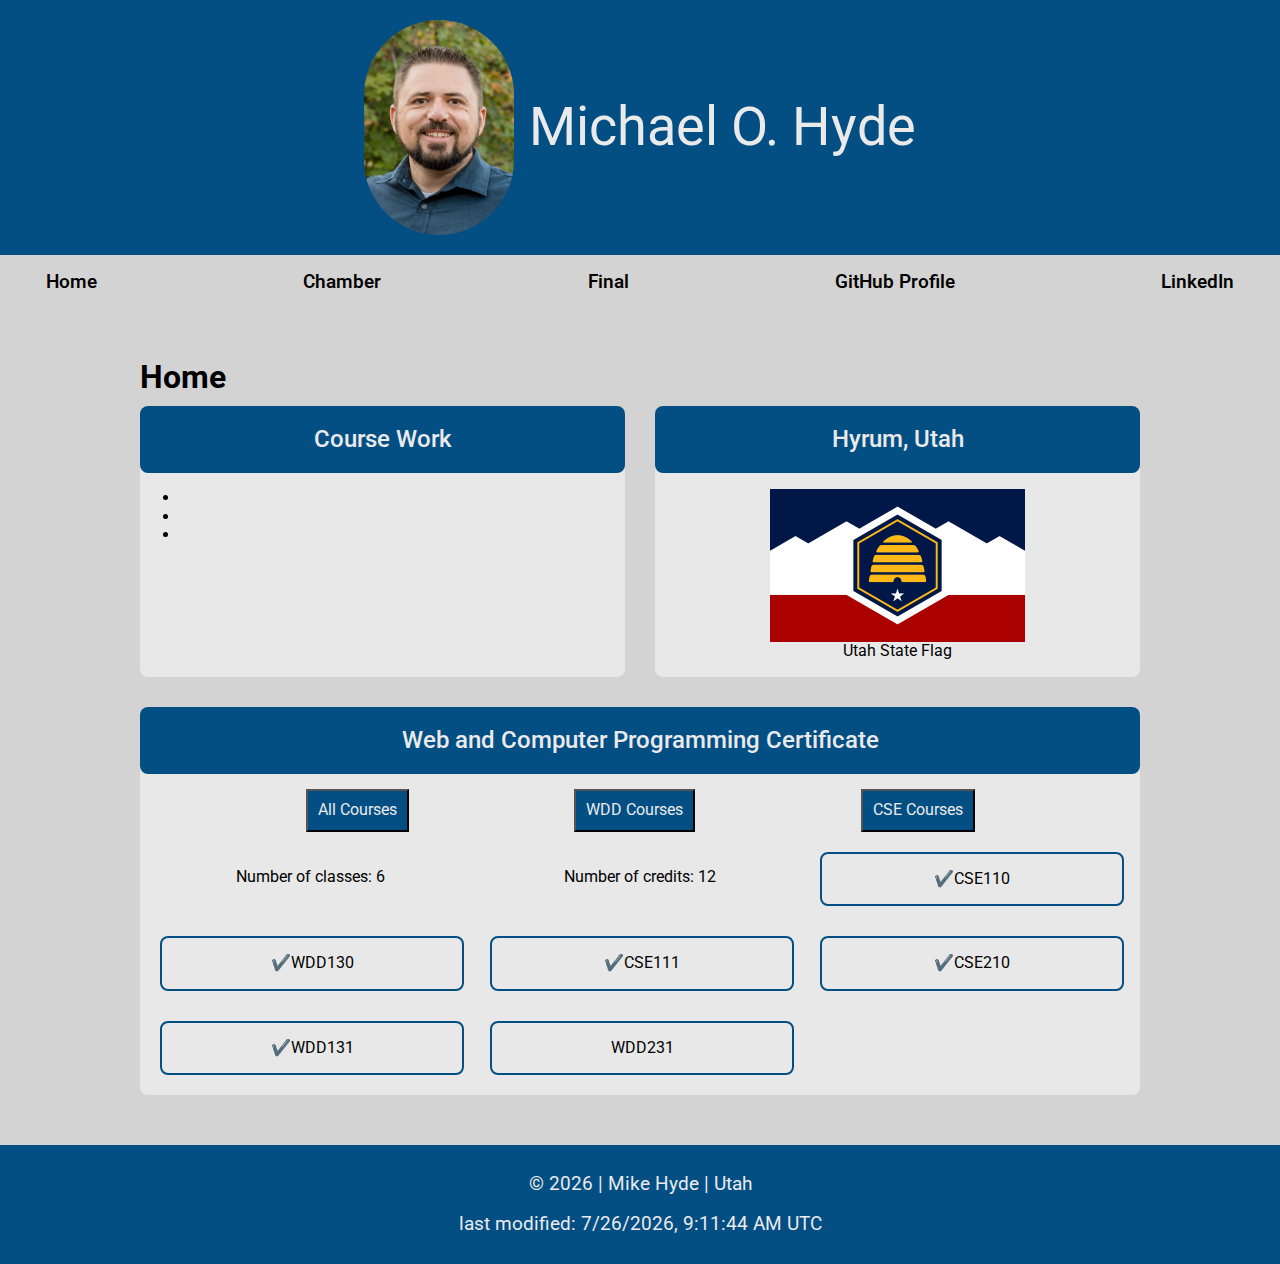
<file: index.html>
<!DOCTYPE html>
<html lang="en">

<head>
    <meta charset="UTF-8">
    <meta name="viewport" content="width=device-width, initial-scale=1.0">
    <title>Mike Hyde | WDD 231</title>
    <meta name="description" content="WDD 231 Home Page">
    <meta name="author" content="Mike Hyde">
    <link rel="stylesheet" href="styles/normalize.css">
    <link rel="stylesheet" href="styles/index.css">
    <script src="scripts/index.js" defer></script>
    <link rel="preconnect" href="https://fonts.googleapis.com">
    <link rel="preconnect" href="https://fonts.gstatic.com" crossorigin>
    <link href="https://fonts.googleapis.com/css2?family=Roboto:wght@100;500&display=swap" rel="stylesheet">
    <link rel="icon" href="favicon.ico">
    <meta property="og:title" content="Mike Hyde Home Page">
    <meta property="og:description" content="The home page for WDD231 course work completed by Mike Hyde.">
    <meta property="og:image" content="https://hydapig.github.io/wdd231/images/mike-profile-pic.jpg">
    <meta property="og:url" content="https://hydapig.github.io/wdd231/">
</head>

<body>
    <header>
        <img src="images/mike-profile-pic.jpg" alt="profile picture">
        <span>Michael O. Hyde</span>
    </header>
    <a id="menu"></a>
    <nav>
        <ul class="navigation">
            <li><a href="#">Home</a></li>
            <li><a href="#">Chamber</a></li>
            <li><a href="#">Final</a></li>
            <li><a href="https://github.com/Hydapig">GitHub Profile</a></li>
            <li><a href="http://www.linkedin.com/in/mike-hyde-355672112">LinkedIn</a></li>
        </ul>
    </nav>
    <main>
        <h1>Home</h1>
        <div class="grid-layout">
            <section class="course">
                <h2>Course Work</h2>
                <ul>
                    <li></li>
                    <li></li>
                    <li></li>
                </ul>
            </section>
            <section class="location">
                <h2>Hyrum, Utah</h2>
                <figure>
                    <img src="images/flag_of_utah.svg.png" alt="state flag" loading="lazy">
                    <figcaption> Utah State Flag</figcaption>
                </figure>
            </section>
            <section class="certs">
                <h2>Web and Computer Programming Certificate</h2>
                <div class="filters">
                    <button id="show-all">All Courses</button>
                    <button id="show-wdd">WDD Courses</button>
                    <button id="show-cse">CSE Courses</button>
                </div>
                <div id="messages" class="messages"></div>
                <div id="course-container" class="course-list"></div>
            </section>
        </div>
    </main>
    <footer>
        <p>&copy; <span id="year"></span> | Mike Hyde | Utah</p>
        <p>last modified: <span id="lastModified"></span></p>
    </footer>
</body>

</html>
</file>
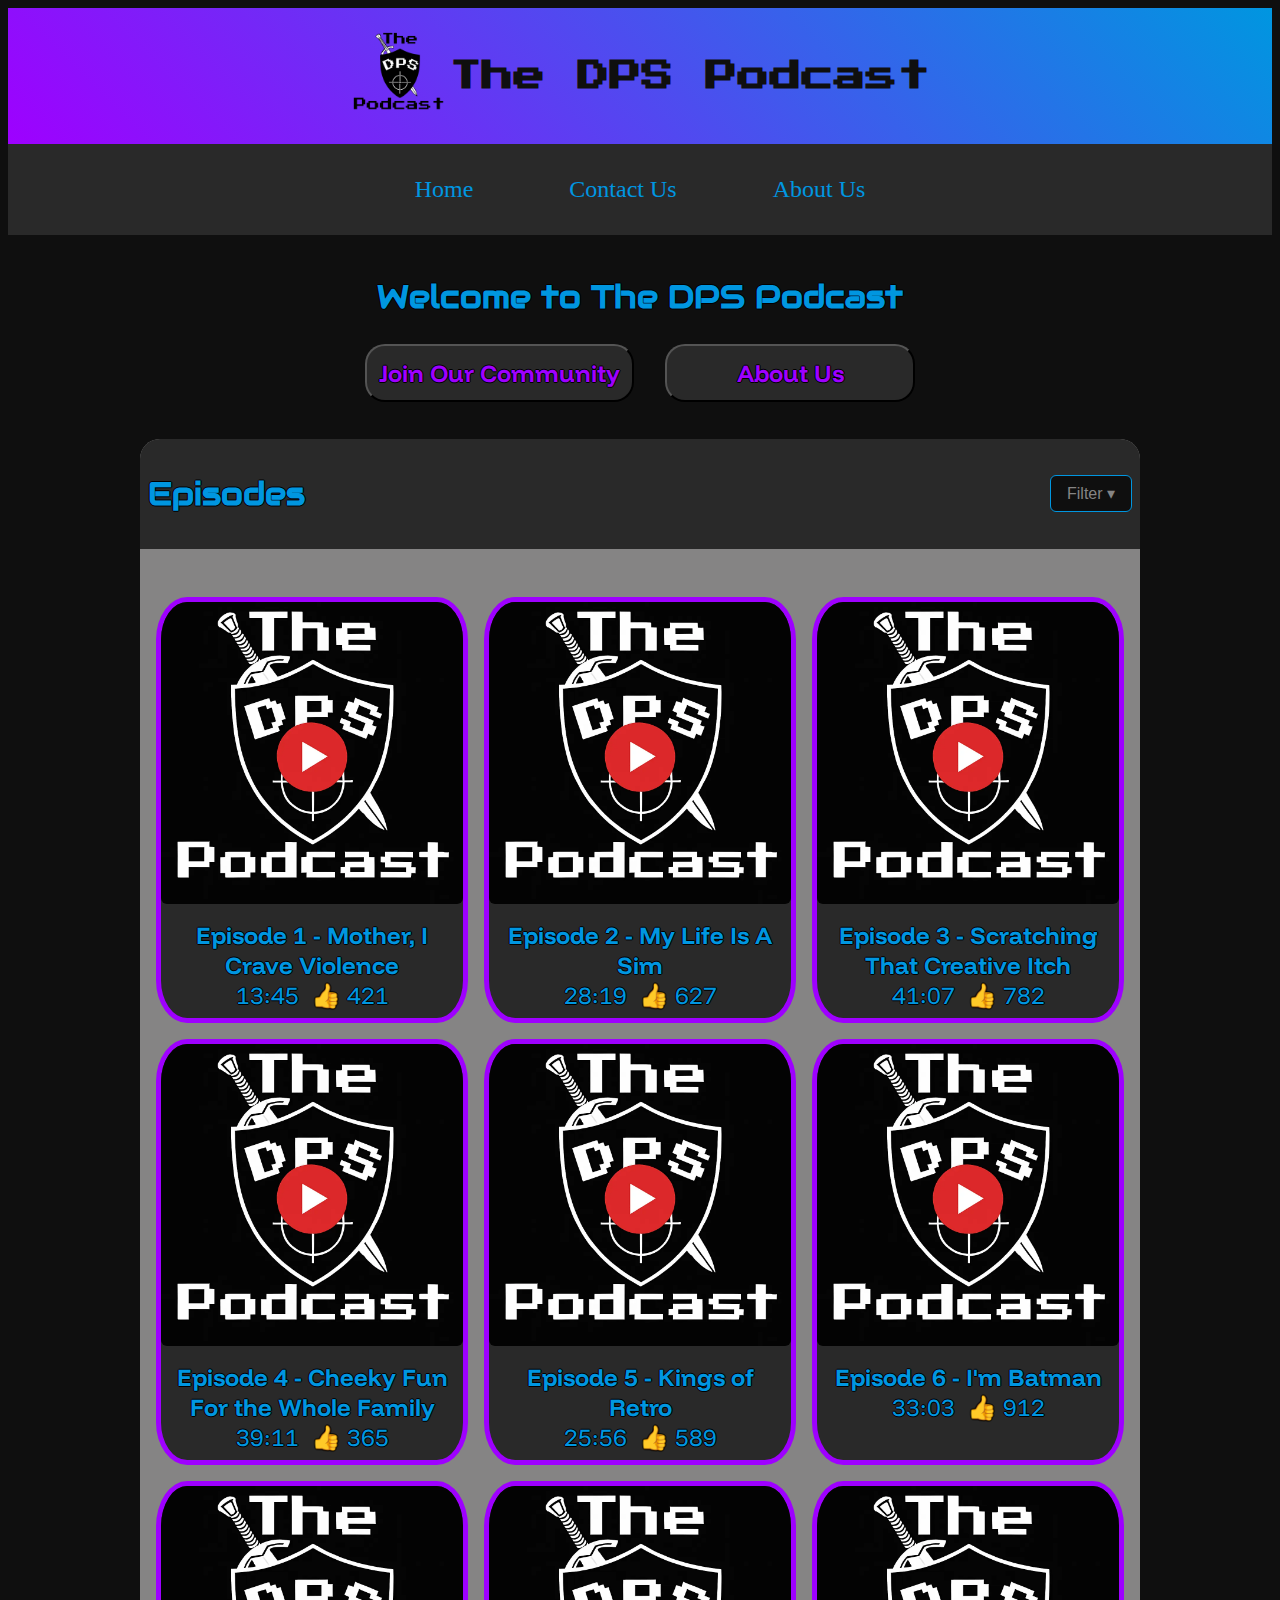
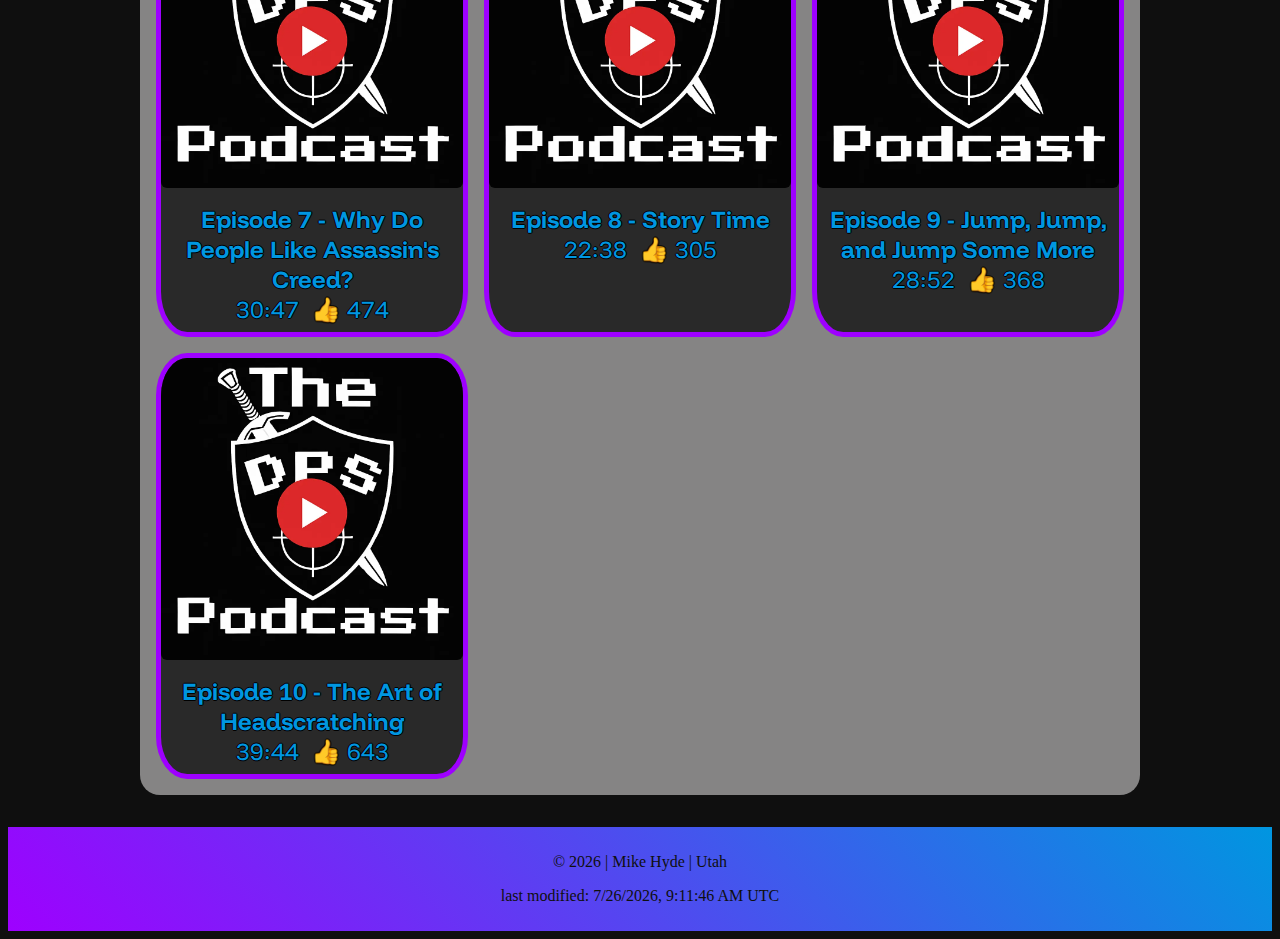
<file: final/index.html>
<!DOCTYPE html>
<html lang="en">
<head>
    <meta charset="UTF-8">
    <meta name="viewport" content="width=device-width, initial-scale=1.0">
    <title>The DPS Podcast Site Plan</title>
    <meta name="description" content="The DPS Podcast website">
    <meta name="author" content="Mike Hyde">
    <link rel="stylesheet" href="styles/index.css">
    <script src="scripts/index.js" type="module"></script>
    <link rel="preconnect" href="https://fonts.googleapis.com">
    <link rel="preconnect" href="https://fonts.gstatic.com" crossorigin>
    <link href="https://fonts.googleapis.com/css2?family=Press+Start+2P&family=Audiowide&family=Funnel+Display&display=swap" rel="preload" as="style" onload="this.rel='stylesheet'">
    <!-- <link href="https://fonts.googleapis.com/css2?family=Press+Start+2P&family=Audiowide&family=Funnel+Display&display=swap" rel="preload" as="style" onload="this.onload=null;this.rel='stylesheet'"> -->
    <noscript><link rel="stylesheet" href="https://fonts.googleapis.com/css2?family=Press+Start+2P&family=Audiowide&family=Funnel+Display&display=swap"></noscript>
    <link rel="icon" href="favicon.ico">
</head>
<body>
    <header>
        <img src="images/the-dps-podcast-logo-transparent.png" alt="The DPS Podcast Logo" width="80" height="80" loading="lazy"> 
        <h1>The DPS Podcast</h1>
        <button id="menuButton" class="menu-button"></button>
    </header>
    <nav id="animateMenu">
        <ul class="navigation">
            <li><a href="index.html">Home</a></li>
            <li><a href="join.html">Contact Us</a></li>
            <li><a href="about.html">About Us</a></li>
        </ul>
    </nav>
    <main>
        <section class="intro">
            <h2>Welcome to The DPS Podcast</h2>
            <div class="mainButtons">
                <button>Join Our Community</button>
                <button>About Us</button>
            </div>
        </section>
        <section id="episodes">
            <div class="episodes-header">
                <h2>Episodes</h2>
                <div class="custom-filter">
                    <button id="filterToggle" aria-haspopup="listbox" aria-expanded="false">
                        Filter ▾
                    </button>
                    <ul id="filterOptions" role="listbox" tabindex="-1" hidden>
                        <li role="option" data-value="recent" class="selected">Most Recent</li>
                        <li role="option" data-value="viewed">Most Viewed</li>
                        <li role="option" data-value="liked">Most Liked</li>
                    </ul>
                </div>
            </div>
            <!-- <hr class="section-divider"> -->
            <div id="episodes-grid"></div>
        </section>
        
    </main>
    <footer>
        <p>&copy; <span id="year"></span> | Mike Hyde | Utah</p>
        <p>last modified: <span id="lastModified"></span></p>
    </footer>
</body>
</html>
</file>
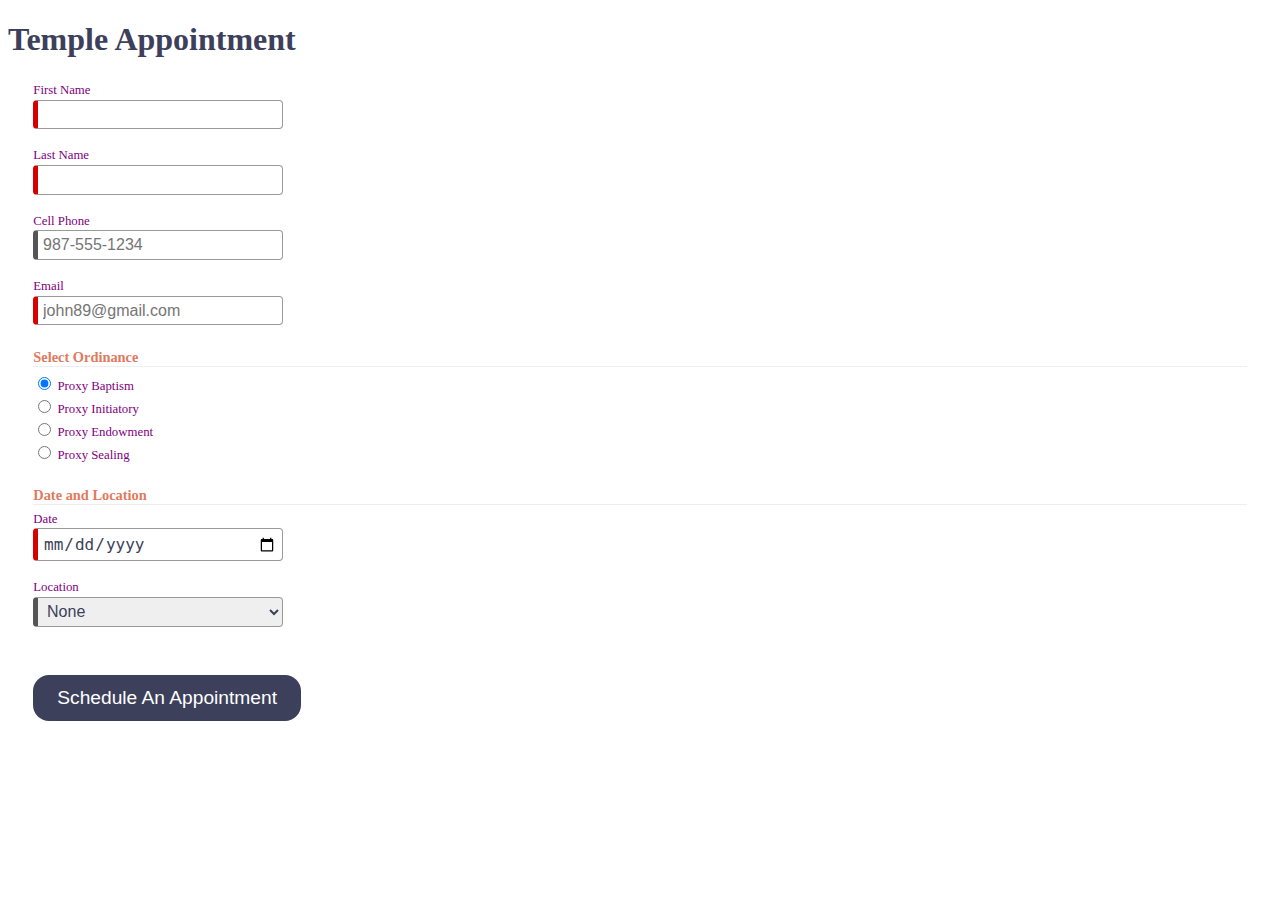
<file: startHere/index.html>
<!DOCTYPE html>
<html lang="en">

<head>
  <meta charset="UTF-8">
  <meta name="viewport" content="width=device-width, initial-scale=1.0">
  <meta name="description" content="Web Lab Start File">
  <meta name="author" content="Paul Cheney">

  <link rel="stylesheet" href="styles/small.css">
  <link rel="stylesheet" href="styles/large.css">

  <title>Web Lab Start File</title>
</head>

<body>

  <main>
    <h1>Temple Appointment</h1>

    <form method="GET" action="thanks.html" class="designOne">
      <label>First Name <input type="text" name="first" required autocomplete="given-name" title="Your First Name"></label>
        <label>Last Name <input type="text" name="last" required autocomplete="family-name" title="Your Last Name"></label>
        <label>Cell Phone <input type="tel" name="phone"  autocomplete="tel" title="A Phone Number with dashes" placeholder="987-555-1234" ></label>
        <label>Email <input type="email" name="email" required placeholder="john89@gmail.com"  title="Your Email" autocomplete="email"></label>
  

        <h3>Select Ordinance</h3>
        <label><input type="radio" name="ordinance" value="Baptism" checked> Proxy Baptism</label>
        <label><input type="radio" name="ordinance" value="Initiatory"> Proxy Initiatory</label>
        <label><input type="radio" name="ordinance" value="Endowment"> Proxy Endowment</label>
        <label><input type="radio" name="ordinance" value="Sealing"> Proxy Sealing</label>

        
        <h3>Date and Location</h3>
        <label>Date <input type="date" name="date" required></label>

        <label>Location
          <select name="location" required>
            <option value="">None</option>
            <option value="Payson">Payson</option>
            <option value="Orem">Orem</option>
            <option value="Provo City Center">Provo City Center</option>
        </label>

        <input type="submit" value="Schedule An Appointment">
    </form>

    
  </main>

</body>
</html>
</file>
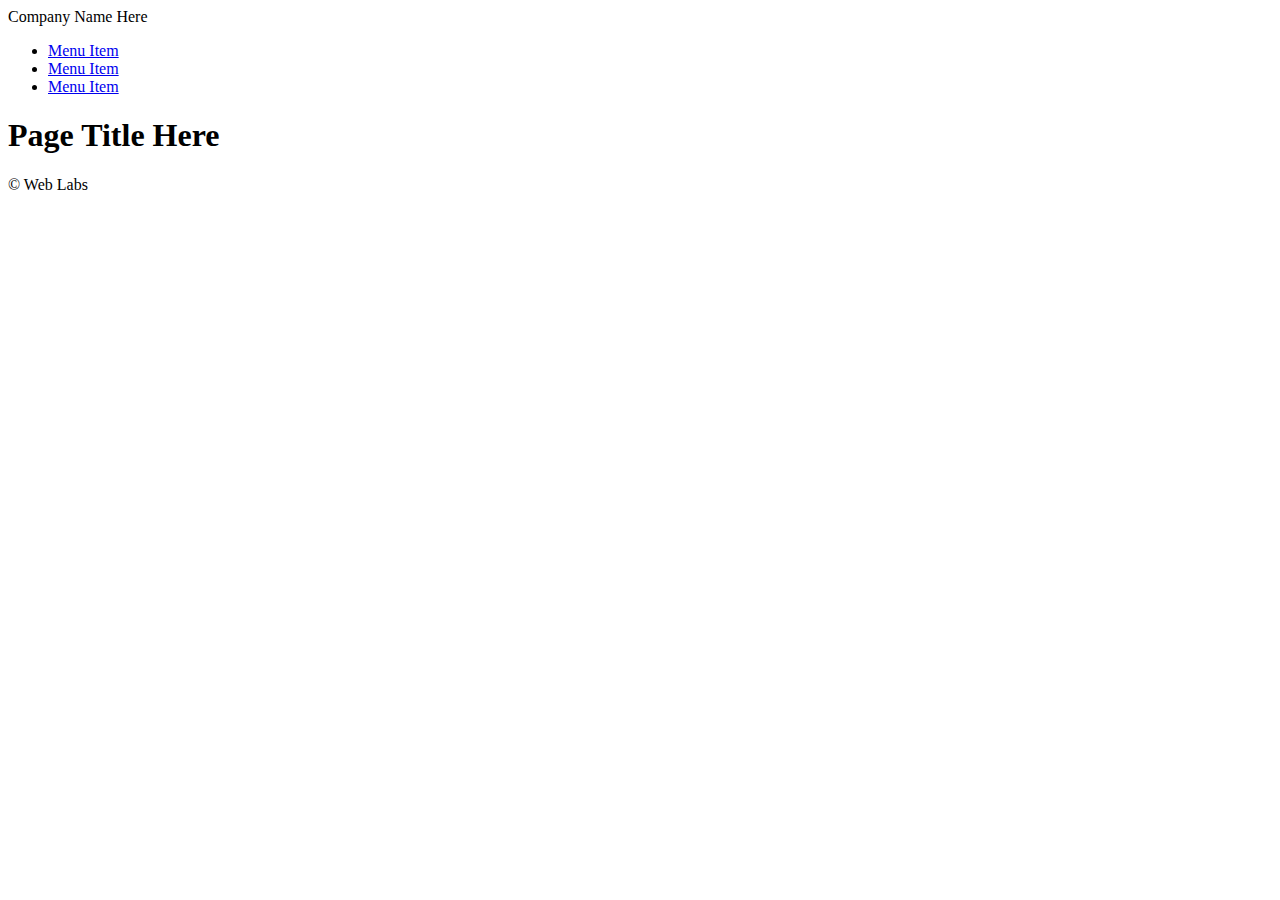
<file: startLabTemple/index.html>
<!DOCTYPE html>
<html lang="en">

<head>
  <meta charset="UTF-8">
  <meta name="viewport" content="width=device-width, initial-scale=1.0">
  <meta name="description" content="Web Lab Start File">
  <meta name="author" content="Paul Cheney">

  <link rel="stylesheet" href="styles/small.css">
  <link rel="stylesheet" href="styles/large.css">
  <script src="js/scripts.js" defer></script>

  <title>Web Lab Start File</title>
</head>

<body>
  <header>
    <span>Company Name Here</span>
  </header>

  <nav>
    <ul>
      <li><a href="#">Menu Item</a></li>
      <li><a href="#">Menu Item</a></li>
      <li><a href="#">Menu Item</a></li>
    </ul>
  </nav>

  <main>
    <h1>Page Title Here</h1>
	  <div id="showHere"></div>
	
    <!-- One single dialog for all temples -->
    <dialog id="mydialog">
      <div>
        <h2>Sample Tittle</h2>
        <button id="closeButton">X</button>
      </div>
      <p></p>
    </dialog>

  </main>

  <footer>
    <p>&copy; Web Labs</p>
  </footer>

  <script src="js/scripts.js" type="module"></script>
</body>
</html>
</file>
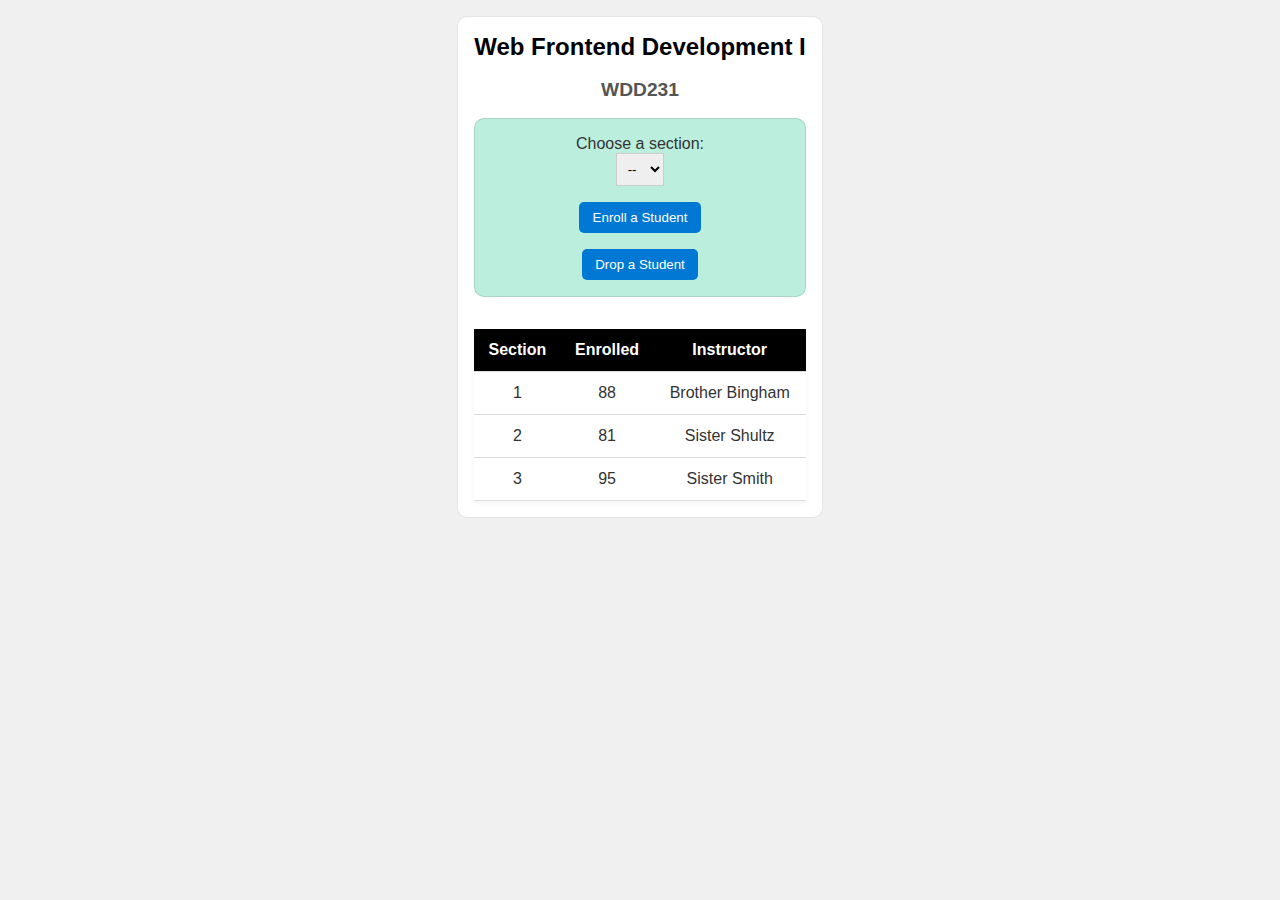
<file: modules.html>
<!DOCTYPE html>
<html lang="en">

<head>
  <meta charset="UTF-8">
  <meta name="viewport" content="width=device-width, initial-scale=1.0">
  <title>Modules Example: Course and Sections</title>
  <link rel="stylesheet" href="styles/modules.css">
  <script type="module" src="scripts/modules.mjs"></script>
</head>

<body>
  <main>
  <h1 id="courseName"></h1>
  <h2 id="courseCode"></h2>

  <div id="enrollment">
    <p>Choose a section:</p>
    <select id="sectionNumber">
      <option value="0" disabled selected>--</option>
    </select>
    <button id="enrollStudent">Enroll a Student</button>
    <button id="dropStudent">Drop a Student</button>
  </div>

  <table>
    <thead>
      <tr>
        <th>Section</th>
        <th>Enrolled</th>
        <th>Instructor</th>
      </tr>
    </thead>
    <tbody id="sections"></tbody>
  </table>
  </main>
</body>

</html>
</file>
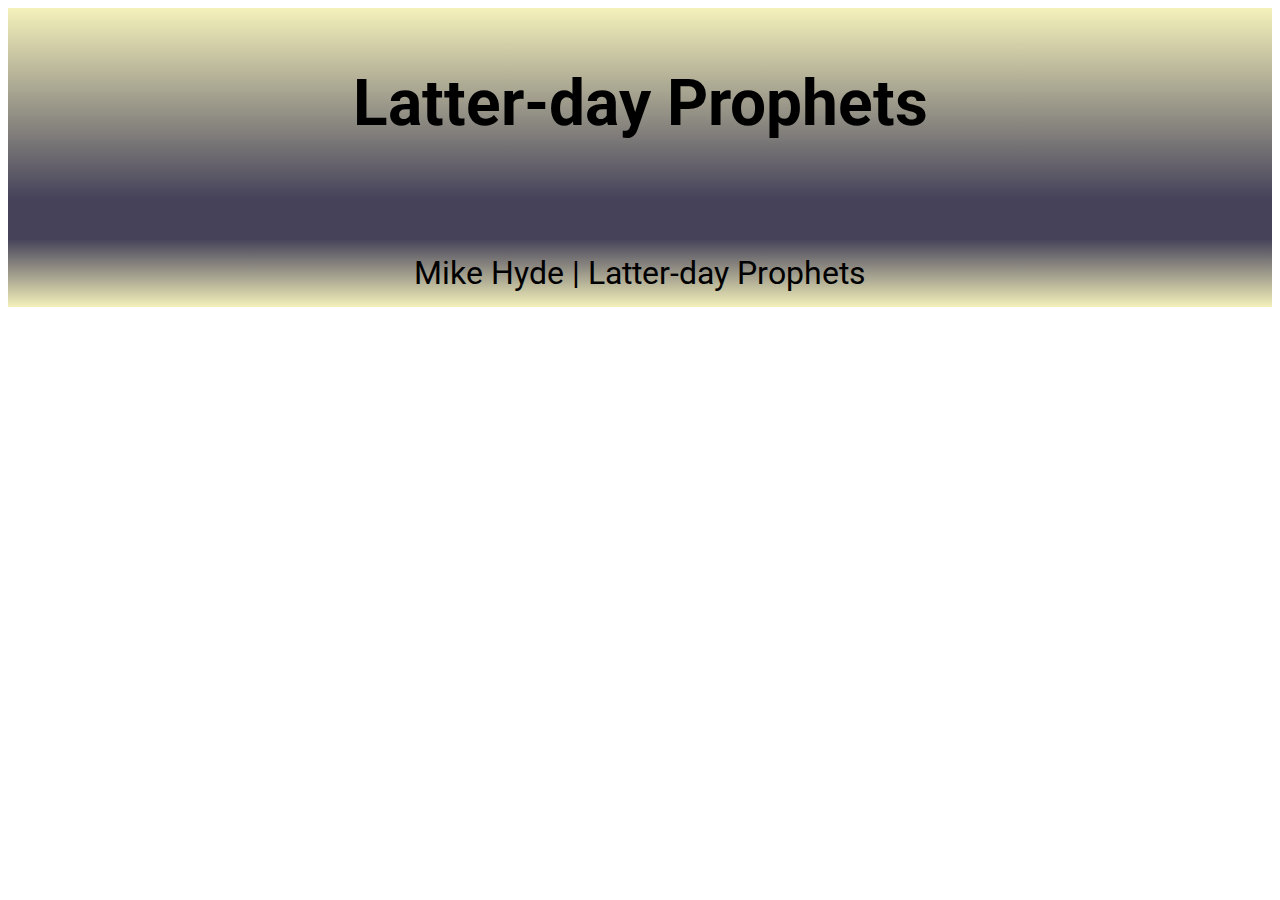
<file: prophets.html>
<!DOCTYPE html>
<html lang="en">
<head>
    <meta charset="UTF-8">
    <meta name="viewport" content="width=device-width, initial-scale=1.0">
    <title>Latter-day Prophets</title>
    <meta name="description" content="wk02 prophets activity">
    <meta name="author" content="Mike Hyde">
    <link rel="stylesheet" href="styles/prophets.css">
    <script src="scripts/prophets.js" defer></script>
    <link rel="preconnect" href="https://fonts.googleapis.com">
    <link rel="preconnect" href="https://fonts.gstatic.com" crossorigin>
    <link href="https://fonts.googleapis.com/css2?family=Roboto:wght@100;500&display=swap" rel="stylesheet">
</head>
<body>
    <header>
        <h1>Latter-day Prophets</h1>
    </header>
    <main>
        <div id="cards"></div>
    </main>
    <footer>
        Mike Hyde | Latter-day Prophets
    </footer>
</body>
</html>
</file>
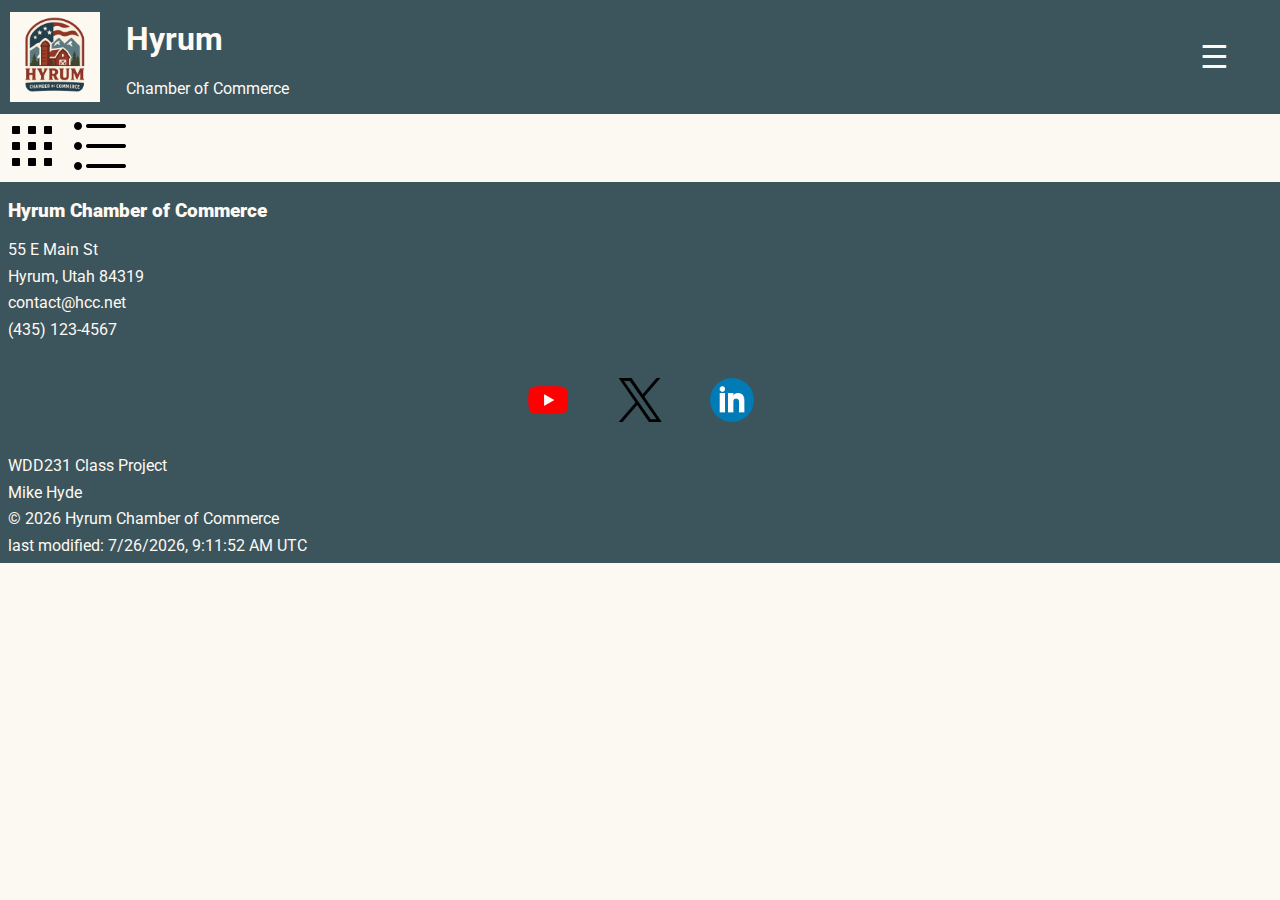
<file: chamber/directory.html>
<!DOCTYPE html>
<html lang="en">
<head>
    <meta charset="UTF-8">
    <meta name="viewport" content="width=device-width, initial-scale=1.0">
    <title>Mike Hyde | WDD 231 | Chamber of Commerce</title>
    <meta name="description" content="WDD 231 chamber of commerce home page">
    <meta name="author" content="Mike Hyde">
    <link rel="stylesheet" href="styles/normalize.css">
    <link rel="stylesheet" href="styles/directory.css">
    <script src="scripts/directory.js" defer></script>
    <link rel="preconnect" href="https://fonts.googleapis.com">
    <link rel="preconnect" href="https://fonts.gstatic.com" crossorigin>
    <link href="https://fonts.googleapis.com/css2?family=Roboto:wght@100;500&display=swap" rel="stylesheet">
    <link rel="icon" href="favicon.ico">
    <meta property="og:title" content="Hyrum Chamber of Commerce Directory">
    <meta property="og:description" content="Directory for the Hyrum Chamber of Commerce">
    <meta property="og:image" content="https://hydapig.github.io/wdd231/chamber/images/hyrum-chamber-logo.webp">
    <meta property="og:url" content="https://hydapig.github.io/wdd231/chamber/directory.html">
</head>
<body>
    <header>
        <img src="images/hyrum-chamber-logo.webp" width="90" height="90" alt="Hyrum Chamber Logo" class="site-icon" loading="lazy">
        <div><h1>Hyrum</h1><p>Chamber of Commerce</p></div>
        <button id="menuButton" class="menu-button"></button>
        <nav id="animateMenu">
            <ul class="navigation">
                <li><a href="#">Home</a></li>
                <li><a href="#">Directory</a></li>
                <li><a href="#">Join</a></li>
                <li><a href="#">Discover</a></li>
            </ul>
        </nav>
    </header>
    <main>
        <div class="filters">
            <input id="grid-view" type="image" src="images/grid-icon.webp" alt="grid">
            <input id="list-view" type="image" src="images/list-icon.webp" alt="list">
        </div>
        <div id="member-list" class="grid-view"></div>
    </main>
    <footer>
        <div class="contact-info">
            <h3><strong>Hyrum Chamber of Commerce</strong></h3>
            <p>55 E Main St</p>
            <p>Hyrum, Utah 84319</p>
            <p>contact@hcc.net</p>
            <p>(435) 123-4567</p>
        </div>
        <div class="social-links">
            <a href="https://youtube.com">
                <img src="images/youtube-logo.webp" alt="youtube">
            </a>
            <a href="https://x.com/">
                <img src="images/x-64.jpeg" alt="X">
            </a>
            <a href="https://www.linkedin.com">
                <img src="images/circle-linkedin.webp" alt="linkedin">
            </a>
        </div>
        <div class="dev-info">
            <p>WDD231 Class Project</p>
            <p>Mike Hyde</p>
            <p>&copy; <span id="year"></span> Hyrum Chamber of Commerce</p>
            <p>last modified: <span id="lastModified"></span></p>
        </div>
    </footer>
</body>
</html>
</file>
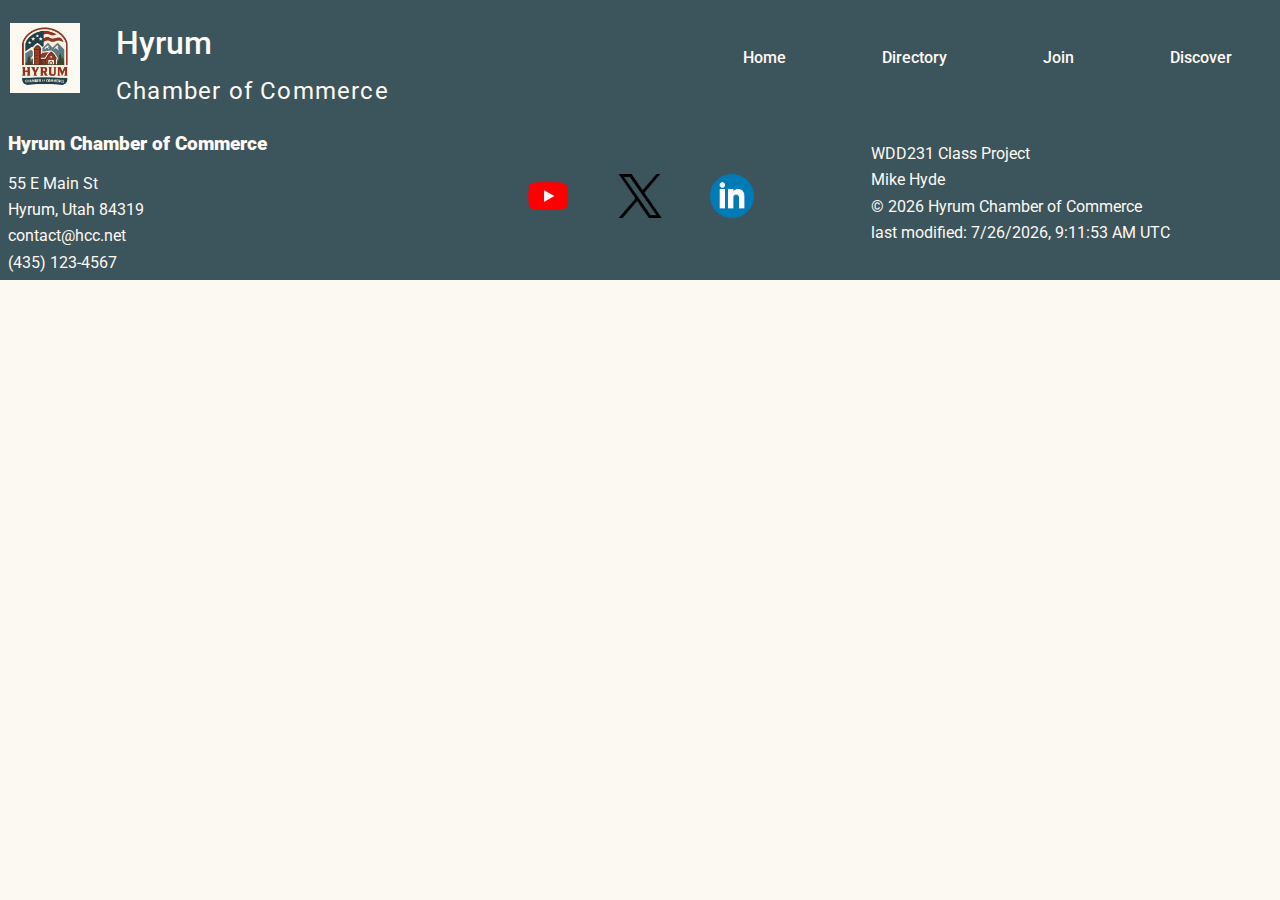
<file: chamber/discover.html>
<!DOCTYPE html>
<html lang="en">
<head>
    <meta charset="UTF-8">
    <meta name="viewport" content="width=device-width, initial-scale=1.0">
    <title>Mike Hyde | WDD 231 | Join Hyrum Chamber of Commerce</title>
    <meta name="description" content="WDD 231 join Hyrum chamber of commerce home page">
    <meta name="author" content="Mike Hyde">
    <link rel="stylesheet" href="styles/normalize.css">
    <link rel="stylesheet" href="styles/discover.css">
    <script type="module" src="scripts/discover.js"></script>
    <link rel="preconnect" href="https://fonts.googleapis.com">
    <link rel="preconnect" href="https://fonts.gstatic.com" crossorigin>
    <link href="https://fonts.googleapis.com/css2?family=Roboto:wght@100;500&display=swap" rel="stylesheet">
    <link rel="icon" href="favicon.ico">
    <meta property="og:title" content="Join Hyrum Chamber of Commerce">
    <meta property="og:description" content="Join the Hyrum Chamber of Commerce">
    <meta property="og:image" content="https://hydapig.github.io/wdd231/chamber/images/hyrum-chamber-logo.webp">
    <meta property="og:url" content="https://hydapig.github.io/wdd231/chamber/directory.html">
</head>
<body>
    <header>
        <img src="images/hyrum-chamber-logo.webp" width="90" height="90" alt="Hyrum Chamber Logo" class="site-icon" loading="lazy">
        <div><h1>Hyrum</h1><p>Chamber of Commerce</p></div>
        <button id="menuButton" class="menu-button"></button>
        <nav id="animateMenu">
            <ul class="navigation">
                <li><a href="index.html">Home</a></li>
                <li><a href="directory.html">Directory</a></li>
                <li><a href="join.html">Join</a></li>
                <li><a href="discover.html">Discover</a></li>
            </ul>
        </nav>
    </header>
    <main>
        
    </main>
    <footer>
        <div class="contact-info">
            <h3><strong>Hyrum Chamber of Commerce</strong></h3>
            <p>55 E Main St</p>
            <p>Hyrum, Utah 84319</p>
            <p>contact@hcc.net</p>
            <p>(435) 123-4567</p>
        </div>
        <div class="social-links">
            <a href="https://youtube.com">
                <img src="images/youtube-logo.webp" alt="youtube">
            </a>
            <a href="https://x.com/">
                <img src="images/x-64.jpeg" alt="X">
            </a>
            <a href="https://www.linkedin.com">
                <img src="images/circle-linkedin.webp" alt="linkedin">
            </a>
        </div>
        <div class="dev-info">
            <p>WDD231 Class Project</p>
            <p>Mike Hyde</p>
            <p>&copy; <span id="year"></span> Hyrum Chamber of Commerce</p>
            <p>last modified: <span id="lastModified"></span></p>
        </div>
    </footer>
</body>
</html>
</file>
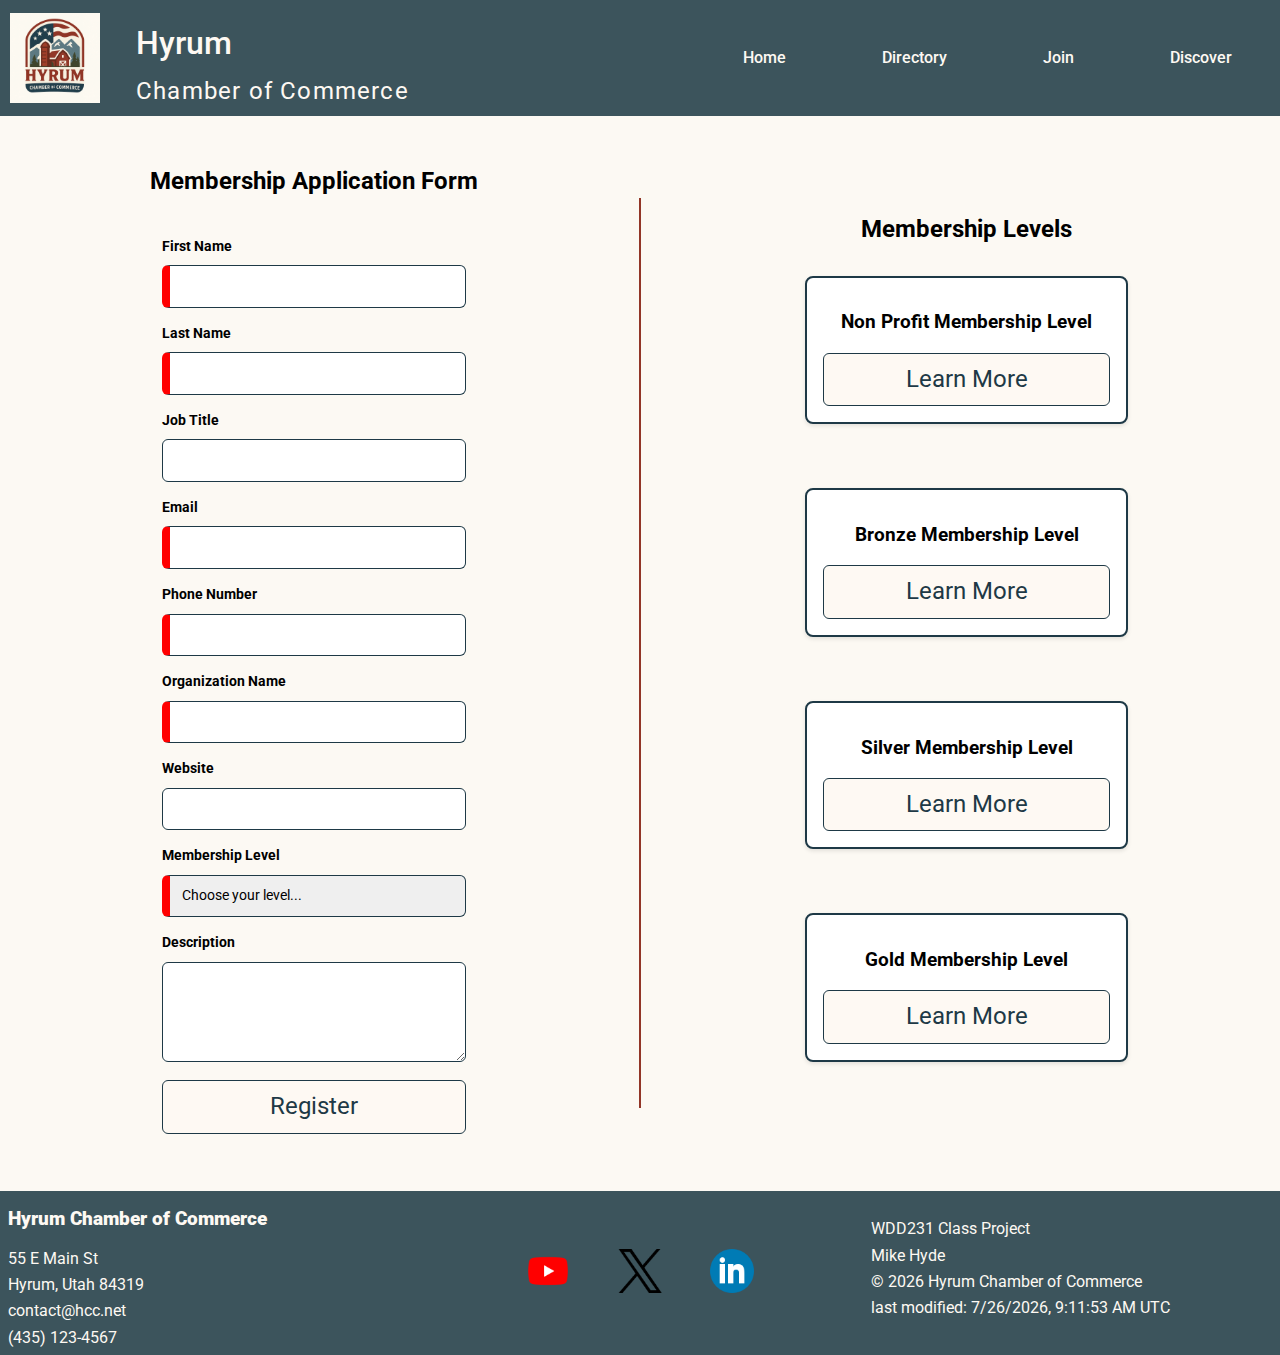
<file: chamber/join.html>
<!DOCTYPE html>
<html lang="en">
<head>
    <meta charset="UTF-8">
    <meta name="viewport" content="width=device-width, initial-scale=1.0">
    <title>Mike Hyde | WDD 231 | Join Hyrum Chamber of Commerce</title>
    <meta name="description" content="WDD 231 join Hyrum chamber of commerce home page">
    <meta name="author" content="Mike Hyde">
    <link rel="stylesheet" href="styles/normalize.css">
    <link rel="stylesheet" href="styles/join.css">
    <script type="module" src="scripts/join.js"></script>
    <link rel="preconnect" href="https://fonts.googleapis.com">
    <link rel="preconnect" href="https://fonts.gstatic.com" crossorigin>
    <link href="https://fonts.googleapis.com/css2?family=Roboto:wght@100;500&display=swap" rel="stylesheet">
    <link rel="icon" href="favicon.ico">
    <meta property="og:title" content="Join Hyrum Chamber of Commerce">
    <meta property="og:description" content="Join the Hyrum Chamber of Commerce">
    <meta property="og:image" content="https://hydapig.github.io/wdd231/chamber/images/hyrum-chamber-logo.webp">
    <meta property="og:url" content="https://hydapig.github.io/wdd231/chamber/directory.html">
</head>
<body>
    <header>
        <img src="images/hyrum-chamber-logo.webp" width="90" height="90" alt="Hyrum Chamber Logo" class="site-icon" loading="lazy">
        <div><h1>Hyrum</h1><p>Chamber of Commerce</p></div>
        <button id="menuButton" class="menu-button"></button>
        <nav id="animateMenu">
            <ul class="navigation">
                <li><a href="index.html">Home</a></li>
                <li><a href="directory.html">Directory</a></li>
                <li><a href="join.html">Join</a></li>
                <li><a href="discover.html">Discover</a></li>
            </ul>
        </nav>
    </header>
    <main>
        <section id="section1">
            <h2>Membership Application Form</h2>
            <form action="thanks.html" method="get" class="join">
                <fieldset>
                    <label>First Name
                        <input type="text" name="fname" id="fname" required>
                    </label>
                    <label>Last Name
                        <input type="text" name="lname" id="lname" required>
                    </label>
                    <label>Job Title
                        <input type="text" name="title" id="title" pattern="[A-Za-z\s\-]{7,}" title="Title can only include letters, spaces, and/or hyphens and must be at least 7 characters.">
                    </label>
                    <label>Email
                        <input type="email" name="useremail" id="email" required>
                    </label>
                    <label>Phone Number
                        <input type="tel" id="tel" name="tel" required>
                    </label>
                    <label>Organization Name
                        <input type="text" name="businessName" id="businessName" required>
                    </label>
                    <label>Website
                        <input type="url" name="website" id="url">
                    </label>
                    <label>Membership Level
                        <select name="level" id="level" required>
                            <option value="" disabled selected>Choose your level...</option>
                        </select>
                    </label>
                    <label>Description
                        <textarea name="description" id="description"></textarea>
                    </label>
                    <label>
                        <input type="time" name="time" id="time" hidden>
                    </label>
                    <input type="hidden" name="timestamp" id="timestamp">
                    <button type="submit" class="animations">Register</button>
                </fieldset>
            </form>
        </section>
        <hr class="section-divider">
        <section id="section2">
            <h2>Membership Levels</h2>
            <div id="levelCards">
            </div>
        </section>
        <dialog id="levelDialog">
            <div>
                <h2>Sample Tittle</h2>
                <button id="closeButton">X</button>
                <p></p>
            </div>
        </dialog>
    </main>
    <footer>
        <div class="contact-info">
            <h3><strong>Hyrum Chamber of Commerce</strong></h3>
            <p>55 E Main St</p>
            <p>Hyrum, Utah 84319</p>
            <p>contact@hcc.net</p>
            <p>(435) 123-4567</p>
        </div>
        <div class="social-links">
            <a href="https://youtube.com">
                <img src="images/youtube-logo.webp" alt="youtube">
            </a>
            <a href="https://x.com/">
                <img src="images/x-64.jpeg" alt="X">
            </a>
            <a href="https://www.linkedin.com">
                <img src="images/circle-linkedin.webp" alt="linkedin">
            </a>
        </div>
        <div class="dev-info">
            <p>WDD231 Class Project</p>
            <p>Mike Hyde</p>
            <p>&copy; <span id="year"></span> Hyrum Chamber of Commerce</p>
            <p>last modified: <span id="lastModified"></span></p>
        </div>
    </footer>
</body>
</html>
</file>
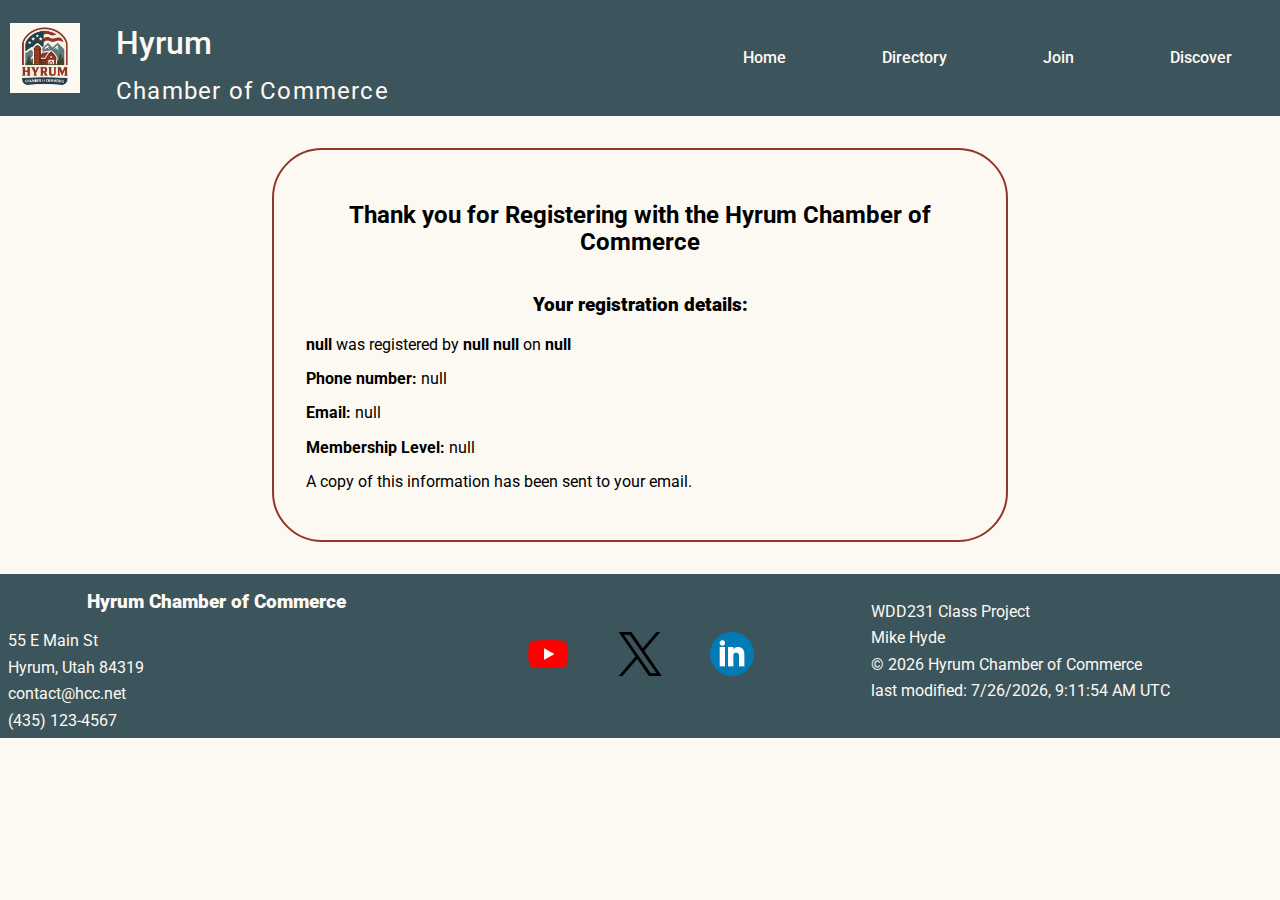
<file: chamber/thanks.html>
<!DOCTYPE html>
<html lang="en">
<head>
    <meta charset="UTF-8">
    <meta name="viewport" content="width=device-width, initial-scale=1.0">
    <title>Mike Hyde | WDD 231 | Thanks from Hyrum Chamber of Commerce</title>
    <meta name="description" content="WDD 231 Thank you page for Hyrum chamber of commerce home page">
    <meta name="author" content="Mike Hyde">
    <link rel="stylesheet" href="styles/normalize.css">
    <link rel="stylesheet" href="styles/thanks.css">
    <script type="module" src="scripts/thanks.js" defer></script>
    <link rel="preconnect" href="https://fonts.googleapis.com">
    <link rel="preconnect" href="https://fonts.gstatic.com" crossorigin>
    <link href="https://fonts.googleapis.com/css2?family=Roboto:wght@100;500&display=swap" rel="stylesheet">
    <link rel="icon" href="favicon.ico">
    <meta property="og:title" content="Thanks for joining Hyrum Chamber of Commerce">
    <meta property="og:description" content="Thanks for joining the Hyrum Chamber of Commerce">
    <meta property="og:image" content="https://hydapig.github.io/wdd231/chamber/images/hyrum-chamber-logo.webp">
    <meta property="og:url" content="https://hydapig.github.io/wdd231/chamber/directory.html">
</head>
<body>
    <header>
        <img src="images/hyrum-chamber-logo.webp" width="90" height="90" alt="Hyrum Chamber Logo" class="site-icon" loading="lazy">
        <div><h1>Hyrum</h1><p>Chamber of Commerce</p></div>
        <button id="menuButton" class="menu-button"></button>
        <nav id="animateMenu">
            <ul class="navigation">
                <li><a href="index.html">Home</a></li>
                <li><a href="directory.html">Directory</a></li>
                <li><a href="join.html">Join</a></li>
                <li><a href="discover.html">Discover</a></li>
            </ul>
        </nav>
    </header>
    <main>
        <section>
            <h2>Thank you for Registering with the Hyrum Chamber of Commerce</h2>
            <div id="results"></div>
        </section>
    </main>
    <footer>
        <div class="contact-info">
            <h3><strong>Hyrum Chamber of Commerce</strong></h3>
            <p>55 E Main St</p>
            <p>Hyrum, Utah 84319</p>
            <p>contact@hcc.net</p>
            <p>(435) 123-4567</p>
        </div>
        <div class="social-links">
            <a href="https://youtube.com">
                <img src="images/youtube-logo.webp" alt="youtube">
            </a>
            <a href="https://x.com/">
                <img src="images/x-64.jpeg" alt="X">
            </a>
            <a href="https://www.linkedin.com">
                <img src="images/circle-linkedin.webp" alt="linkedin">
            </a>
        </div>
        <div class="dev-info">
            <p>WDD231 Class Project</p>
            <p>Mike Hyde</p>
            <p>&copy; <span id="year"></span> Hyrum Chamber of Commerce</p>
            <p>last modified: <span id="lastModified"></span></p>
        </div>
    </footer>
</body>
</html>
</file>
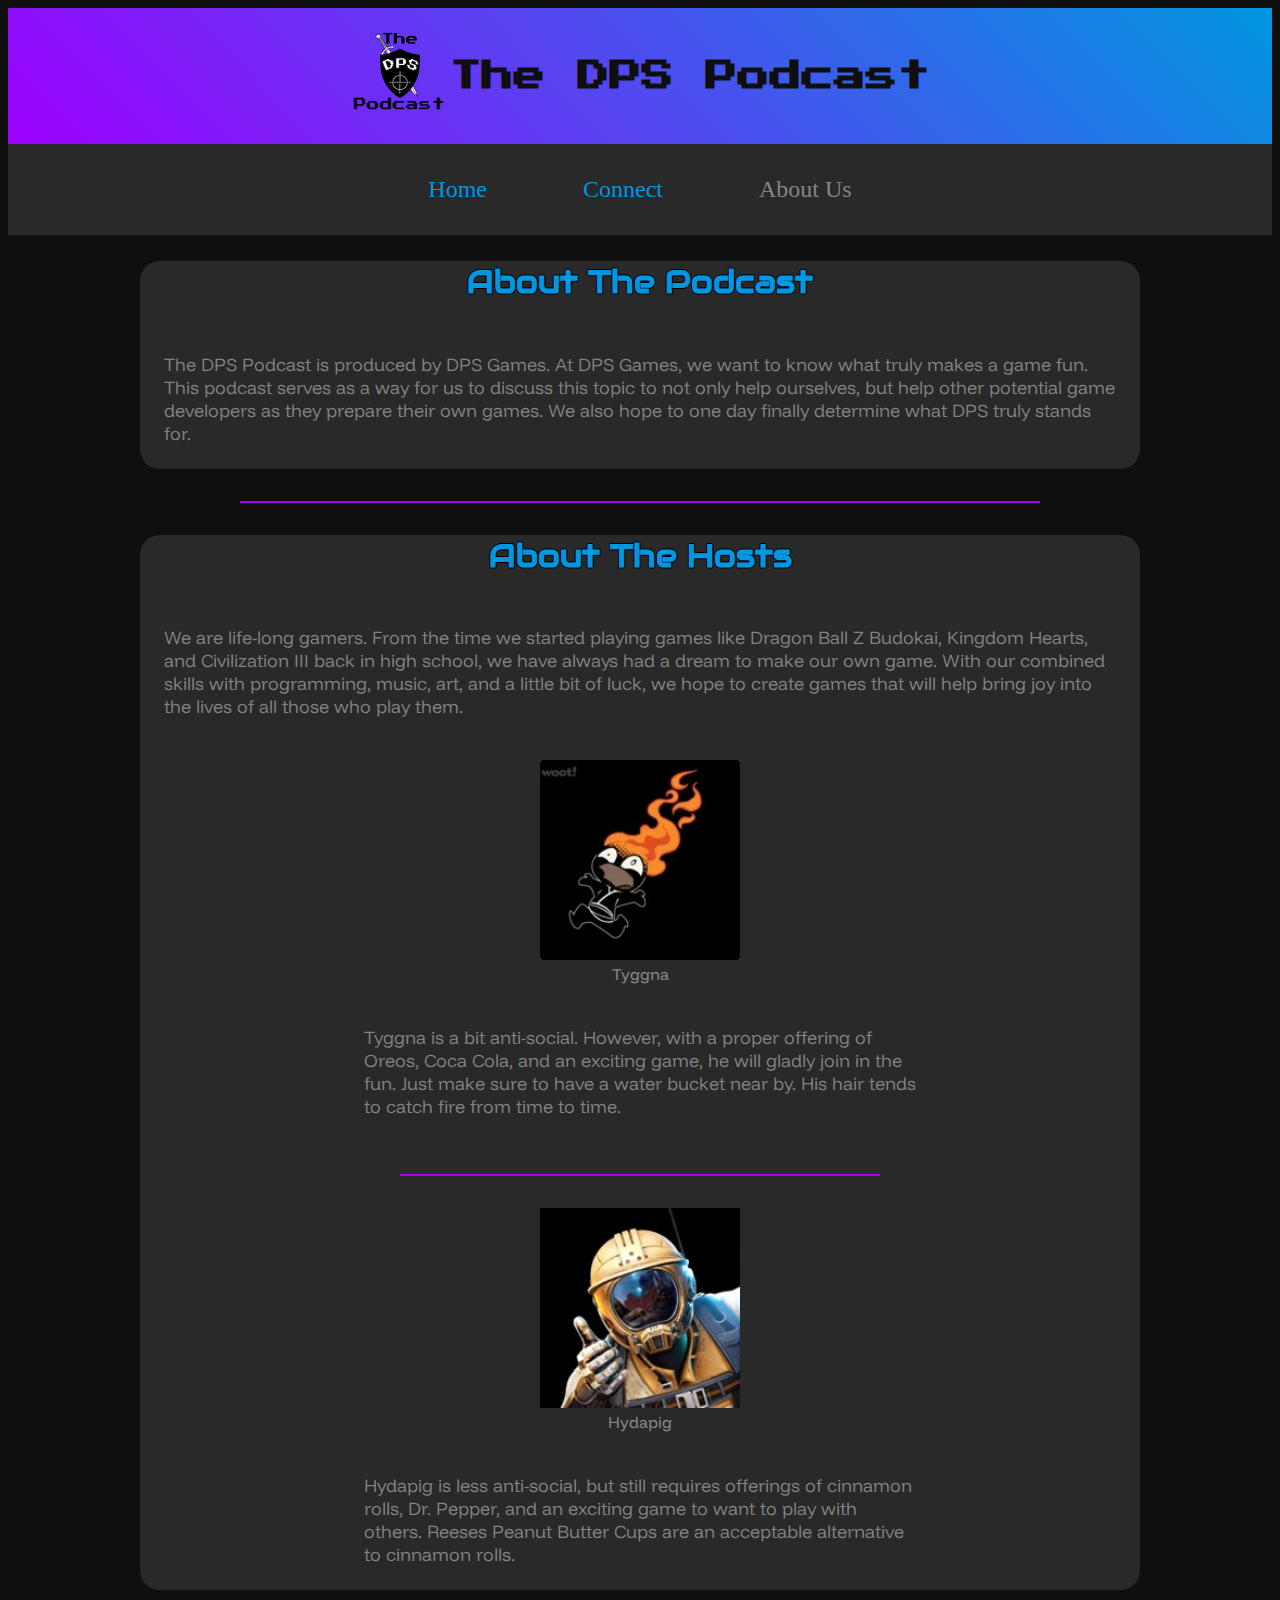
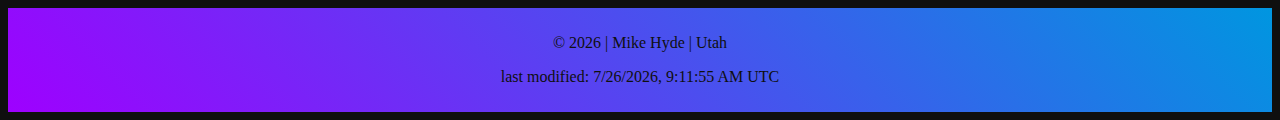
<file: final/about.html>
<!DOCTYPE html>
<html lang="en">
<head>
    <meta charset="UTF-8">
    <meta name="viewport" content="width=device-width, initial-scale=1.0">
    <title>The DPS Podcast Site Plan</title>
    <meta name="description" content="The DPS Podcast website">
    <meta name="author" content="Mike Hyde">
    <link rel="stylesheet" href="styles/about.css">
    <script src="scripts/index.js" type="module"></script>
    <link rel="preconnect" href="https://fonts.googleapis.com">
    <link rel="preconnect" href="https://fonts.gstatic.com" crossorigin>
    <link href="https://fonts.googleapis.com/css2?family=Press+Start+2P&family=Audiowide&family=Funnel+Display&display=swap" rel="preload" as="style" onload="this.rel='stylesheet'">
    <!-- <link href="https://fonts.googleapis.com/css2?family=Press+Start+2P&family=Audiowide&family=Funnel+Display&display=swap" rel="preload" as="style" onload="this.onload=null;this.rel='stylesheet'"> -->
    <noscript><link rel="stylesheet" href="https://fonts.googleapis.com/css2?family=Press+Start+2P&family=Audiowide&family=Funnel+Display&display=swap"></noscript>
    <link rel="icon" href="favicon.ico">
</head>
<body>
    <header>
        <img src="images/the-dps-podcast-logo-transparent.png" alt="The DPS Podcast Logo" width="80" height="80" loading="lazy"> 
        <h1>The DPS Podcast</h1>
        <button id="menuButton" class="menu-button"></button>
    </header>
    <nav id="animateMenu">
        <ul class="navigation">
            <li><a href="index.html">Home</a></li>
            <li><a href="connect.html">Connect</a></li>
            <li><a href="about.html">About Us</a></li>
        </ul>
    </nav>
    <main>
        <section class="about-podcast about">
            <h2>About The Podcast</h2>
            <p>The DPS Podcast is produced by DPS Games.
                At DPS Games, we want to know what truly makes a game fun. This podcast serves as a way
                for us to discuss this topic to not only help ourselves, but help other potential game developers
                as they prepare their own games. We also hope to one day finally determine what DPS truly stands for.
            </p>
        </section>
        <hr class="section-divider">
        <section class="about-hosts about">
            <div class="host-intro">
                <h2>About The Hosts</h2>
                <p>We are life-long gamers. From the time we started playing games like Dragon Ball Z Budokai,
                    Kingdom Hearts, and Civilization III back in high school, we have always had a dream to make our own game.
                    With our combined skills with programming, music, art, and a little bit of luck, we hope to create games that will help bring joy
                    into the lives of all those who play them.
                </p>
            </div>
            <div class="host-profile">
                <div class="tyg">
                    <figure>
                        <img src="images/tyggna-profile.webp" alt="Tyggna" width="200" height="200" loading="lazy">
                        <figcaption>Tyggna</figcaption>
                    </figure>
                    <p>Tyggna is a bit anti-social. However, with a proper offering of Oreos, Coca Cola, and an exciting game, he will gladly join in the fun. 
                        Just make sure to have a water bucket near by. His hair tends to catch fire from time to time.
                    </p>
                </div>
                <hr class="section-divider">
                <div class="hyda">
                    <figure>
                        <img src="images/hydapig-profile.webp" alt="Hydapig" width="200" height="200" loading="lazy">
                        <figcaption>Hydapig</figcaption>
                        
                    </figure>
                    <p>Hydapig is less anti-social, but still requires offerings of cinnamon rolls, Dr. Pepper, and an exciting game to want to play with others. 
                        Reeses Peanut Butter Cups are an acceptable alternative to cinnamon rolls.
                    </p>
                </div>
            </div>
        </section>
    </main>
    <footer>
        <p>&copy; <span id="year"></span> | Mike Hyde | Utah</p>
        <p>last modified: <span id="lastModified"></span></p>
    </footer>
</body>
</html>
</file>
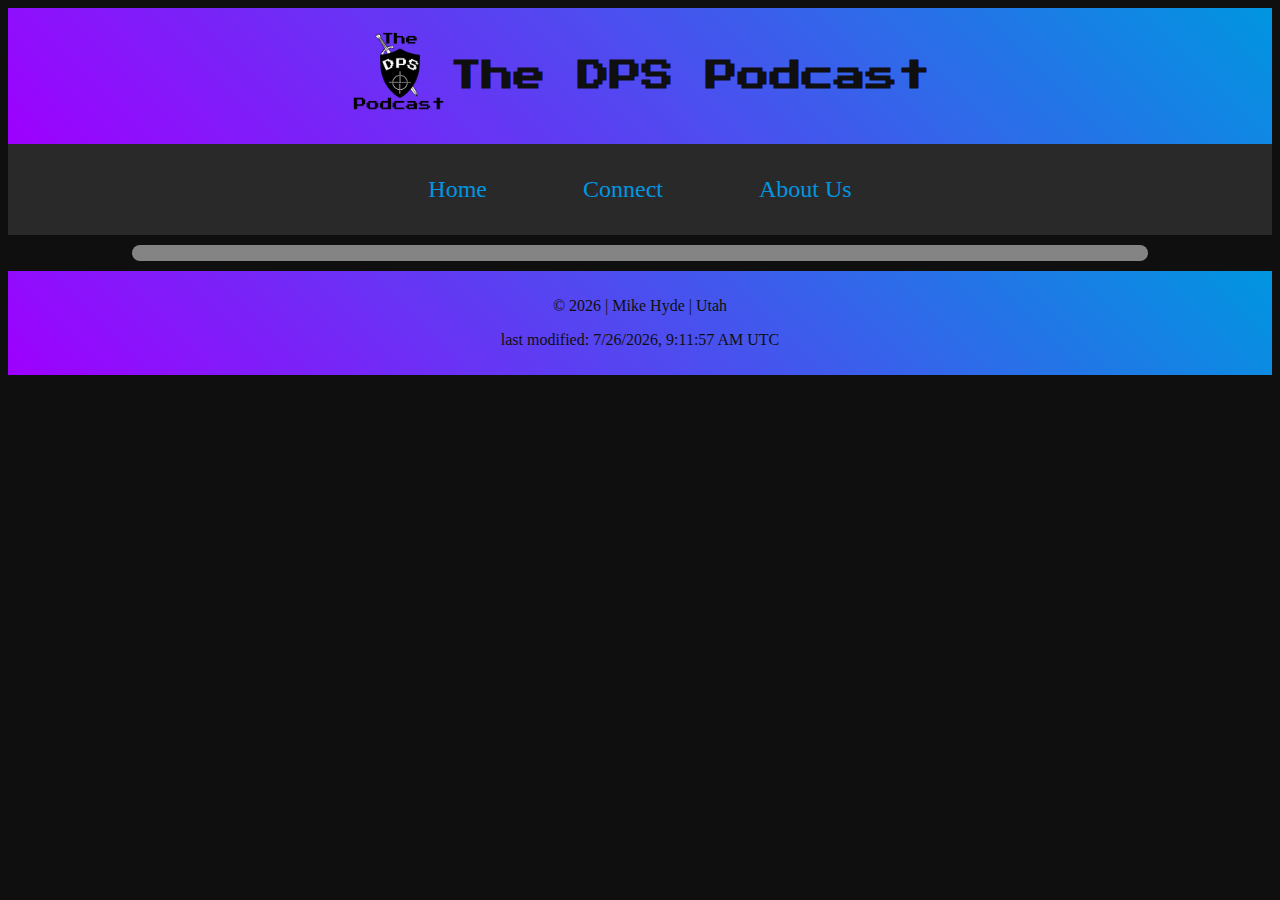
<file: final/connect.html>
<!DOCTYPE html>
<html lang="en">
<head>
    <meta charset="UTF-8">
    <meta name="viewport" content="width=device-width, initial-scale=1.0">
    <title>The DPS Podcast Site Plan</title>
    <meta name="description" content="The DPS Podcast website">
    <meta name="author" content="Mike Hyde">
    <link rel="stylesheet" href="styles/connect.css">
    <script src="scripts/connect.js" type="module"></script>
    <link rel="preconnect" href="https://fonts.googleapis.com">
    <link rel="preconnect" href="https://fonts.gstatic.com" crossorigin>
    <link href="https://fonts.googleapis.com/css2?family=Press+Start+2P&family=Audiowide&family=Funnel+Display&display=swap" rel="preload" as="style" onload="this.rel='stylesheet'">
    <!-- <link href="https://fonts.googleapis.com/css2?family=Press+Start+2P&family=Audiowide&family=Funnel+Display&display=swap" rel="preload" as="style" onload="this.onload=null;this.rel='stylesheet'"> -->
    <noscript><link rel="stylesheet" href="https://fonts.googleapis.com/css2?family=Press+Start+2P&family=Audiowide&family=Funnel+Display&display=swap"></noscript>
    <link rel="icon" href="favicon.ico">
</head>
<body>
    <header>
        <img src="images/the-dps-podcast-logo-transparent.png" alt="The DPS Podcast Logo" width="80" height="80" loading="lazy"> 
        <h1>The DPS Podcast</h1>
        <button id="menuButton" class="menu-button"></button>
    </header>
    <nav id="animateMenu">
        <ul class="navigation">
            <li><a href="index.html">Home</a></li>
            <li><a href="connect.html">Connect</a></li>
            <li><a href="about.html">About Us</a></li>
        </ul>
    </nav>
    <main>
        
    </main>
    <footer>
        <p>&copy; <span id="year"></span> | Mike Hyde | Utah</p>
        <p>last modified: <span id="lastModified"></span></p>
    </footer>
</body>
</html>
</file>
<file: styles/index.css>
:root {
    --primary: #034f84;
    --secondary: #696969;
    --text: black;
    --text2: #EBEAEB;
    --secondary-text: #ebe9e9;
    --background: #d3d3d3;
}

html {
    max-width: 100%;
}

body {
    margin: 0;
    font-family: 'Roboto', sans-serif;
    background-color: var(--background);
}

header {
    display: flex;
    justify-content: center;
    padding: 20px;
    font-size: x-large;
    background-color: var(--primary);
    color: var(--text2);
}

header span {
    display: flex;
    align-items: center;
    margin-left: 15px;
    font-size: 54px;
}

header img {
    width: 150px;
    height: auto;
    object-fit: cover;
    float: left;
    border-radius: 25rem;
    float: left;
}


#menu {
    display: block;
    font-size: 1.5rem;
    background: none;
    color: var(--text);
    position: absolute;
    top: 1rem;
    right: 1rem;
    border: none;
    cursor: pointer;
}

#menu::before {
    content: "☰";
}

#menu.show::before {
    content: "X";
}

.navigation {
    list-style: none;
    padding: 0;
    margin: 0;
    display: none;
    flex-direction: column;
    align-items: center;
}

.navigation.show {
    display: flex;
}

.navigation li {
    display: block;
}

.navigation a {
    display: block;
    padding: 1rem;
    text-decoration: none;
    text-align: center;
    color: var(--text);
    font-family: 'Roboto', sans-serif;
    font-weight: 550;
    font-size: larger;
    transition: 0.25s;
}

.navigation a:hover {
    text-decoration: underline;
}

main {
    margin: 50px auto;
    max-width: 1000px;
}

main h1 {
    margin-bottom: 10px;
    text-align: left;
}

main h2 {
    background-color: var(--primary);
    padding: 20px;
    margin: 0;
    border-radius: 8px;
    font-weight: 500;
    font-size: x-large;
    color: var(--text2);
}

.grid-layout {
    display: grid;
    grid-template-columns: 1fr;
    grid-gap: 50px;
    margin: 0 auto;
}

.course,
.location,
.certs {
    background-color: #e8e8e8;
    border-radius: 8px;
    text-align: center;
}

.location img {
    max-width: 100%;
    height: auto;
    display: block;
    margin: 0 auto;
}

.filters {
    margin-top: 15px;
    display: flex;
    flex-direction: row;
    justify-content: space-evenly;
}

.filters button {
    background-color: var(--primary);
    color: var(--text2);
    padding: 10px;
}

.messages {
    display: flex;
    justify-content: space-evenly;
}

.course-list {
    display: grid;
    grid-template-columns: 1fr;
    grid-gap: 30px;
    margin: 0 auto;

}

.course-card {
    display: flex;
    border: solid 2px var(--primary);
    border-radius: .5rem;
    margin: 0 auto;
    width: 100%;
    text-align: center;
    justify-content: center;

}

footer {
    text-align: center;
    justify-content: center;
    background-color: var(--primary);
    padding: 10px;
    font-size: 14pt;
    color: var(--text2);
}

@media (min-width: 700px) {
    .grid-layout {
        grid-template-columns: 1fr 1fr;
        grid-gap: 30px;
        justify-content: center;
        margin: 0 auto;
    }

    .certs {
        grid-column: span 2;
    }

    .course-list {
        grid-template-columns: repeat(auto-fit, minmax(250px, 1fr));
        /* grid-gap: 30px; */
        margin: 0 auto;
        justify-content: center;
        padding: 20px;
    }

    .course-card {
        max-width: 300px;
    }

    #menu {
        display: none;
    }

    .navigation {
        display: flex !important;
        flex-direction: row;
        justify-content: space-between;
        margin-left: 30px;
        margin-right: 30px;
    }

    .navigation li {
        display: block;
    }
}
</file>
<file: final/styles/index.css>
:root {
    --primary: #0096E0;
    --background: #0F0F0F;
    --alt-background: #292929;
    --border: #9E00FF;
    --text: #858484;
    --text-shadow: 1px 0 0 #000, 0 -1px 0 #000, 0 1px 0 #000, -1px 0 0 #000;
}

body {
    background-color: var(--background);
}

header {
    display: flex;
    align-items: center;
    justify-content: center;
    color: var(--background);
}

header h1 {
    font-family: "Press Start 2P", sans-serif;
}

header img {
    width: 100px;
    height: auto;
    object-fit: cover;
}

main {
    display: block;
    margin: 0 auto;
    max-width: 1000px;
    font-family: 'Funnel Display', sans-serif;
    text-align: center;
}

.intro {
    margin-top: 10px;
    padding: 5px;
}

.intro h2 {
    color: var(--primary);
    font-family: "Audiowide", sans-serif;
    font-size: xx-large;
    text-shadow: var(--text-shadow);
}

.mainButtons {
    display: flex;
    flex-direction: column;
    gap: 1rem;
    justify-content: space-between;
    margin: 0 auto;
    max-width: 550px;
    
}

.mainButtons button {
    background-color: var(--alt-background);
    color: var(--border);
    padding: .75rem;
    font-family: "Funnel Display", sans-serif;
    font-weight: bold;
    text-shadow: var(--text-shadow);
    font-size: x-large;
    border-radius: 20px;
    min-width: 250px;
}

.mainButtons button:hover {
    cursor: pointer;
    color: var(--text);
}

#episodes {
    background-color: var(--text);
    margin: 2rem auto;
    border-radius: 20px;
    overflow: hidden;
}

.episodes-header {
    display: flex;
    justify-content: space-between;
    align-items: center;
    padding: 0.5rem;
    background-color: var(--alt-background);
    color: var(--primary);
    
}

.episodes-header h2 {
    font-size: xx-large;
    font-family: "Audiowide", sans-serif;
    text-shadow: var(--text-shadow);
}

#episodes-grid {
    display: grid;
    gap: 1rem;
    grid-template-columns: repeat(auto-fill, minmax(240px, 1fr));
    margin-top: 2rem;    
    padding: 1rem;
}

.episode-card {
    position: relative;
    text-decoration: none;
    border: 5px solid var(--border);
    border-radius: 10%;
    overflow: hidden;
    background-color: var(--alt-background);
    box-sizing: border-box; 
    transform: scale(1);
    transition: border-color 0.3s ease, transform 0.3s ease;
}

.episode-card:hover {
    border: 5px solid var(--primary); 
    transform: scale(1);
    outline: none;
}

.episode-card img {
  display: block;
  width: 100%;
  height: auto;
  border-radius: 6px;
}

.episode-info {
  margin-top: 0.5rem;
  padding: 0.5rem;
  color: var(--primary);
  font-size: 1.5rem;
  text-shadow: var(--text-shadow);
}

.custom-filter {
    position: relative;
    display: inline-block;
    font-family: inherit;
}

.custom-filter button {
    background-color: var(--background);
    color: var(--text);
    border: 1px solid var(--primary);
    padding: 0.5rem 1rem;
    border-radius: 6px;
    cursor: pointer;
    font-size: 1rem;
}

.custom-filter ul {
    position: absolute;
    right: 0;
    top: 100%;
    margin-top: 0.5rem;
    background-color: var(--alt-background);
    border: 1px solid var(--primary);
    border-radius: 6px;
    list-style: none;
    padding: 0;
    width: max-content;
    box-shadow: 0 2px 8px rgba(0,0,0,0.3);
    z-index: 1000;
}

.custom-filter ul li {
    padding: 0.5rem 1rem;
    cursor: pointer;
    color: var(--text);
    white-space: nowrap;
}

.custom-filter ul li:hover {
    background-color: var(--primary);
    color: var(--background);
}

.custom-filter ul li.selected::before {
    content: "✔ ";
    color: var(--primary);
}

header, footer {
    background: linear-gradient(45deg, var(--border), var(--primary));
    color: var(--background);
    text-align: center;
    padding: 10px;
    min-height: 80px;
}

#menuButton::before {
    content: "☰";
}

#menuButton.open::before {
    content: "X";
}

#menuButton {
    font-size: 2rem;
    background: none;
    border: none;
    color: var(--text);
    cursor: pointer;
    width: 100%;
    text-align: right;
    padding: .25rem 4vw;
}

ul.navigation {
    list-style: none;
    background-color: var(--alt-background);
    padding: 0;
    margin: 0;
    width: 100%;
    overflow: hidden;
}

.navigation li, .navigation a {
    padding: 1rem;
    text-align: center;
    color: var(--primary);
    text-decoration: none;
    font-weight: 500;
    font-size: 1.5rem;
    display: block;
}

.navigation a:hover {
    text-decoration: underline;
}

nav {
    display: grid;
    grid-template-rows: 0fr;
    width: 100%;
    grid-column: 1 /-1;
    transition: grid-template-rows 0.5s ease-out;
}

nav.open {
    grid-template-rows: 1fr;
}

ul.navigation li.active a {
    background-color: rgba(0,0,0,0.2);
}

@media (min-width: 768px) {
   #menuButton {
        display: none;
    }

    nav {
        grid-template-rows: 1fr;
        grid-column: auto;
        position: static;
        width: auto;
        background-color: var(--alt-background);
    }

    ul.navigation, ul.navigation.open {
        display: flex;
        justify-content: space-between;
        margin: 0 auto;
        background-color: var(--primary-color);
        justify-content: flex-start;
        width: auto;
    }

    ul.navigation li,
    ul.navigation a {
        padding: 1rem 1.5rem;
        text-align: left;
    }

    .mainButtons {
        flex-direction: row;
    }
}
</file>
<file: startHere/styles/small.css>
*{box-sizing: border-box;}
html {
  -webkit-text-size-adjust: 100%; 
  -ms-text-size-adjust: 100%;
}

h1 {
  color: #3D405B;
}

form {
    margin: 1rem 2%;
  
    label {
      display: block;
      font-size: .8rem;
      color: purple;
      padding-top: .2rem;
    }
    h3 {
      font-size: .9rem;
      color: #E07A5F;
      margin: 1.5rem 0 .2rem 0;
      border-bottom: 1px solid #eee;
    }
  
    input[type=text],
    input[type=tel],
    input[type=date],
    input[type=email],
    select {
      display: block;
      margin: .1rem 0 1rem 0 ;
      padding: .3rem;
      border: 1px solid #999;
      border-radius: 4px;
      border-left-width: 5px;
      border-left-color:#555;
      font-size: 1rem;
      color: #3D405B;
      width: 250px;
    }
  
    input:required {border-left-color: #d70000;}
    input:focus {border-left-color: black; outline:none;}
    input:required:valid{border-left-color: green;}
  
    input[type=submit] {
      border: none;
      text-align: center;
      background-color: #3D405B;
      color: white;
      border-radius: 1rem;
      padding: .75rem 1.5rem;
      margin: 2rem 0;
      font-size: 1.2rem;
      -webkit-appearance: none;
      appearance: none;
    }
  }
  input:-webkit-autofill{
    -webkit-text-fill-color: #3D405B;
  }
  
  #results {
    background-color: #F4F1DE;
    padding: 0 1rem;
    border: 1px solid #E07A5F;
    border-radius: 6px;
  }
</file>
<file: startHere/styles/large.css>
@media only screen and (min-width: 38rem) {


} /*end media query*/
</file>
<file: startLabTemple/styles/small.css>
*{box-sizing: border-box;}
</file>
<file: startLabTemple/styles/large.css>
@media only screen and (min-width: 38rem) {


} /*end media query*/
</file>
<file: styles/modules.css>
* {
  margin: 0;
  padding: 0;
  box-sizing: border-box;
}

body {
  font-family: Arial, sans-serif;
  background-color: #f0f0f0;
}

main {
  padding: 1rem;
  background-color: #fff;
  color: #333;
  width: fit-content;
  margin: 1rem auto;
  border: 1px solid rgb(0 0 0 / 10%);
  border-radius: 10px;
}

h1 {
  font-size: 1.5rem;
  color: #000;
}

h2 {
  font-size: 1.2rem;
  color: #555;
}

h1,
h2 {
  text-align: center;;
  margin-bottom: 1.1rem;
}

form p {
  margin: .5rem;
  font-weight: bold;
}

#enrollment {
  padding: 1rem 1rem 0 1rem;
  border: 1px solid rgb(0 0 0 / 10%);
  border-radius: 10px;
  background-color: #bed;
  text-align: center;
}

select {
  padding: 0.5em;
  border: 1px solid #ccc;
  width: 3rem;
}

button {
  display: block;
  margin: 1rem auto;
  padding: 0.6em 1em;
  border: none;
  border-radius: 5px;
  background-color: #0078d4;
  color: white;
  cursor: pointer;
}

button:hover {
  background-color: #005fa3;
}

table {
  margin-top: 2rem;
  width: 100%;
  border-collapse: collapse;
  background-color: white;
  box-shadow: 0 2px 6px rgb(0 0 0 / 5%);
}

th,
td {
  padding: 0.75rem;
  text-align: center;
  border-bottom: 1px solid #ddd;
}

th {
  background-color: #000;
  color: white;
  font-weight: bold;
}

tr:hover {
  background-color: #bbb;
}
</file>
<file: styles/prophets.css>
:root {
    --primary: #9BC1BC;
    --secondary: #F4F1BB;
    --background: #E6EBE0;
    --borders: #2A2E45;
    --alt: #45425A;
}

main {
    max-width: 100%;
    margin: 0 auto;
    background-color: var(--alt);    
}

header, footer {
    text-align: center;
    background-color: var(--primary);
    padding: 15px;
    color: black;
    font-family: "Roboto", sans-serif;
    font-size: xx-large;
}

header {
    background: linear-gradient(var(--secondary), var(--alt));
}

footer {
    background: linear-gradient(var(--alt), var(--secondary));
}

#cards {
    display: grid;
    grid-template-columns: repeat(auto-fill, 400px);
    justify-content: center;
    grid-gap: 25px;
    padding: 20px;
    margin: 0 auto;
}

.prophet-card {
    border: 2px solid var(--borders);
    border-radius: 10px;
    background-color: var(--background);
    text-align: center;
    max-width: 400px;
    padding: 10px;
    margin: 10px;
    box-shadow: 0 4px 8px var(--borders);
    font-family: "Roboto", sans-serif;
}

.prophet-card img {
    border-radius: 10px;
}

h2 {
    font-weight: 550;
    font-size: xx-large;
}
</file>
<file: chamber/styles/directory.css>
:root {
    --primary-color: #3C545C;
    --secondary-color: #1E3946;
    --background: #FCF9F3;
    --text: #FEF9F3;
    --border: #BC6C25;
    --font-family: "Roboto", sans-serif;
}

body {
    font-family: var(--font-family);
    background-color: var(--background);
}

header, footer {
    background-color: var(--primary-color);
    color: var(--text)
}

header {
    position: relative;
    display: grid;
    grid-template-columns: auto 1fr auto;
    align-items: center;
    /* padding: 0.5rem 2vw; */
    column-gap: 0.5rem;
    width: 100%;
    box-sizing: border-box;
}

header img.site-icon {
    flex-shrink: 0;
    margin-right: 0.5rem;
    padding: 10px;
}

header span {
    display: flex;
    flex-direction: column;
    justify-content: center;
    padding: 10px;
}

header span h1 {
    margin: 15px 0;
    font-weight: 500;
}

header span p {
    margin: 0;
    font-weight: 400;
    font-size: 0.9rem;
    line-height: 1.2;
    letter-spacing: 0.05em;
    font-size: x-large;
}

#menuButton::before {
    content: "☰";
}

#menuButton.open::before {
    content: "X";
}

#menuButton {
    font-size: 2rem;
    background: none;
    border: none;
    color: var(--text);
    cursor: pointer;
    width: 100%;
    text-align: right;
    padding: .25rem 4vw;
}

ul.navigation {
    list-style: none;
    background-color: var(--secondary-color);
    padding: 0;
    margin: 0;
    width: 100%;
}

.navigation li, a {
    padding: 1rem;
    text-align: center;
    color: var(--text);
    text-decoration: none;
    font-weight: 500;
    font-size: 1rem;
    display: block;
}

.navigation a:hover {
    text-decoration: underline;
}

nav {
    display: grid;
    position: sticky;
    grid-template-rows: 0fr;
    width: 100%;
    grid-column: 1 /-1;
    box-sizing: border-box;
    transition: grid-template-rows 0.5s ease-out;
}

nav ul {
    overflow: hidden;
}

nav.open {
    grid-template-rows: 1fr;
}

ul.navigation li.active a {
    background-color: rgba(0,0,0,0.2);
}

main {
    margin: 0 auto;
}

footer {
    display: grid;
    grid-template-columns: 1fr;
    /* text-align: left; */
    align-items:end;
    justify-content: baseline;
    gap: 15px;
    /* padding: 1.5rem 2vw; */
    width: 100%;
    box-sizing: border-box;
}

.contact-info, .dev-info {
    justify-self: center;
    text-align: left;
    margin-left: 16px;
    width: 100%
}

.contact-info p, .dev-info p {
    margin: 0 0 8px 0;
}

.social-links {
    display: flex;
    gap: 1rem;
    justify-content: left;
    align-items: center;
    margin: 0 auto;
}

.social-links img {
    width: 44px;
    height: auto;
}
</file>
<file: chamber/styles/discover.css>
:root {
    --primary-color: #3C545C;
    --secondary-color: #1E3946;
    --background: #FCF9F3;
    --text: #FEF9F3;
    --border: #923627;
    --font-family: "Roboto", sans-serif;
}

* {
    box-sizing: border-box;
}

body {
    font-family: var(--font-family);
    background-color: var(--background);
}

header, footer {
    background-color: var(--primary-color);
    color: var(--text)
}

header {
    position: relative;
    display: grid;
    grid-template-columns: auto 1fr auto;
    align-items: center;
    column-gap: 0.5rem;
    width: 100%;
    box-sizing: border-box;
}

header img.site-icon {
    flex-shrink: 0;
    margin-right: 0.5rem;
    padding: 10px;
}

header div {
    display: flex;
    flex-direction: column;
    justify-content: center;
    padding: 10px;
}

header div h1 {
    margin: 15px 0;
    font-weight: 500;
}

header div p {
    margin: 0;
    font-weight: 400;
    font-size: 0.9rem;
    line-height: 1.2;
    letter-spacing: 0.05em;
    font-size: x-large;
}

#menuButton::before {
    content: "☰";
}

#menuButton.open::before {
    content: "X";
}

#menuButton {
    font-size: 2rem;
    background: none;
    border: none;
    color: var(--text);
    cursor: pointer;
    width: 100%;
    text-align: right;
    padding: .25rem 4vw;
}

ul.navigation {
    list-style: none;
    background-color: var(--secondary-color);
    padding: 0;
    margin: 0;
    width: 100%;
    overflow: hidden;
}

.navigation li, a {
    padding: 1rem;
    text-align: center;
    color: var(--text);
    text-decoration: none;
    font-weight: 500;
    font-size: 1rem;
    display: block;
}

.navigation a:hover {
    text-decoration: underline;
}

nav {
    display: grid;
    grid-template-rows: 0fr;
    width: 100%;
    grid-column: 1 /-1;
    transition: grid-template-rows 0.5s ease-out;
}

nav.open {
    grid-template-rows: 1fr;
}

ul.navigation li.active a {
    background-color: rgba(0,0,0,0.2);
}

main {
    margin: 0 auto;
}

footer {
    display: grid;
    grid-template-columns: 1fr;
    align-items:end;
    gap: 15px;
    width: 100%;
    box-sizing: border-box;
}

.contact-info, .dev-info {
    justify-self: center;
    text-align: left;
    margin-left: 16px;
    width: 100%
}

.contact-info p, .dev-info p {
    margin: 0 0 8px 0;
}

.social-links {
    display: flex;
    gap: 1rem;
    justify-content: left;
    align-items: center;
    margin: 0 auto;
}

.social-links img {
    width: 44px;
    height: auto;
}

#visitMessage {
    text-align: center;
    font-family: 'Roboto', sans-serif;
    font-size: large;
    padding: 1rem;
}

#locations div {
    margin: 1rem 8px;
    border: 1px solid var(--border);
    background-color: var(--background);
    border-radius: 8px;
    overflow: hidden;
    display: grid;
    grid-template-areas:
    "name"
    "photo"
    "description"
    "location"
    "button";
}

#locations div button {
    padding: 1.5rem;
    font-size: large;
    margin: 0 auto 5px;
    width:90%;
    border: 2px solid var(--border);
    border-radius: 5px;
    box-shadow: 0 0 10px var(--border);
}

#locations div h2 {
    margin: 1rem 10px;
    grid-area: name;
    text-align: center;
}

main img {
    width: 300px;
    height: 200px;
}

figure {
    margin: 0;
    grid-area: photo;
}

#locations div img {
    width: 100%;
    height:auto;
}

#locations div img:hover {
    transform: scale(1.05);
    transition: transform 0.3s ease;
}

#locations div p {
    margin: 1rem 10px;
    grid-area: description;
}

#locations div address {
    margin: 1rem 10px;
    grid-area: location;
}

/* medium screens */
@media screen and (min-width: 600px) {
    #locations div {
        grid-template-areas:
        "photo name"
        "photo description"
        "photo location"
        "photo button";
    }
    #locations div img {
        width: 300px;
    }

    #locations div h2 {
        text-align: left;
    }
}

/* large screens */
@media screen and (min-width: 1024px) {
    #menuButton {
        display: none;
    }

    nav {
        grid-template-rows: 1fr;
        grid-column: auto;
        position: static;
        width: auto;
    }

    ul.navigation, ul.navigation.open {
        display: flex;
        justify-content: space-between;
        background-color: var(--primary-color);
        justify-content: flex-start;
        width: auto;
    }

    ul.navigation li,
    ul.navigation a {
        padding: 1rem 1.5rem;
        text-align: left;
    }

    footer {
        grid-template-columns: 1fr 1fr 1fr;
        text-align: left;
        align-items: center;
    }

    #locations {
        display: grid;
        grid-template-columns: 1fr 1fr;
    }
}
</file>
<file: chamber/styles/join.css>
:root {
    --primary-color: #3C545C;
    --secondary-color: #1E3946;
    --background: #FCF9F3;
    --text: #FEF9F3;
    --border: #923627;
    --font-family: "Roboto", sans-serif;
}

body {
    font-family: var(--font-family);
    background-color: var(--background);
}

header, footer {
    background-color: var(--primary-color);
    color: var(--text)
}

header {
    position: relative;
    display: grid;
    grid-template-columns: auto 1fr auto;
    align-items: center;
    column-gap: 0.5rem;
    width: 100%;
    box-sizing: border-box;
}

header img.site-icon {
    flex-shrink: 0;
    margin-right: 0.5rem;
    padding: 10px;
}

header div {
    display: flex;
    flex-direction: column;
    justify-content: center;
    padding: 10px;
}

header div h1 {
    margin: 15px 0;
    font-weight: 500;
}

header div p {
    margin: 0;
    font-weight: 400;
    font-size: 0.9rem;
    line-height: 1.2;
    letter-spacing: 0.05em;
    font-size: x-large;
}

#menuButton::before {
    content: "☰";
}

#menuButton.open::before {
    content: "X";
}

#menuButton {
    font-size: 2rem;
    background: none;
    border: none;
    color: var(--text);
    cursor: pointer;
    width: 100%;
    text-align: right;
    padding: .25rem 4vw;
}

ul.navigation {
    list-style: none;
    background-color: var(--secondary-color);
    padding: 0;
    margin: 0;
    width: 100%;
    overflow: hidden;
}

.navigation li, a {
    padding: 1rem;
    text-align: center;
    color: var(--text);
    text-decoration: none;
    font-weight: 500;
    font-size: 1rem;
    display: block;
}

.navigation a:hover {
    text-decoration: underline;
}

nav {
    display: grid;
    grid-template-rows: 0fr;
    width: 100%;
    grid-column: 1 /-1;
    transition: grid-template-rows 0.5s ease-out;
}

nav.open {
    grid-template-rows: 1fr;
}

ul.navigation li.active a {
    background-color: rgba(0,0,0,0.2);
}

main {
    margin: 0 auto;
    font-family: "Roboto", sans-serif;
    display: grid;
    grid-template-columns: 1fr;
    gap: 20px;
}

footer {
    display: grid;
    grid-template-columns: 1fr;
    align-items:end;
    gap: 15px;
    width: 100%;
    box-sizing: border-box;
}

.contact-info, .dev-info {
    justify-self: center;
    text-align: left;
    margin-left: 16px;
    width: 100%
}

.contact-info p, .dev-info p {
    margin: 0 0 8px 0;
}

.social-links {
    display: flex;
    gap: 1rem;
    justify-content: left;
    align-items: center;
    margin: 0 auto;
}

.social-links img {
    width: 44px;
    height: auto;
}

.join fieldset {
    margin: 0 auto;
    border: none;
    border-radius: 6px;
    margin-bottom: 15px;
    background-color: var(--text-color);
    color: var(--background-color);
    font-weight: 700;
}

.join label {
    display: block;
    padding-top: .5rem;
    font-size: .9rem;
    margin-top: 10px;
}

.join input[type="email"],
.join input[type="text"],
.join input[type="tel"],
.join input[type="url"],
.join textarea,
.join select {
    display: block;
    border: solid 1px var(--secondary-color);
    border-radius: 6px;
    padding: .75rem;
    width: 100%;
    max-width: 500px;
    margin-top: 10px;
    appearance: none;
    box-sizing: border-box;
}

.animations {
  position: relative;
  display: inline-block;
  padding: .75rem;
  font-size: 1.5rem;
  color: var(--secondary-color);
  background-color: var(--text);
  border: 1px solid var(--secondary-color);
  border-radius: 6px;
  width: 100%;
  cursor: pointer;
  overflow: hidden;
  z-index: 1;
  transition: color 0.4s ease;
}

.animations::before {
  content: "";
  position: absolute;
  top: 50%;
  left: 50%;
  width: 0;
  height: 0;
  background-color: var(--secondary-color);
  transform: translate(-50%, -50%);
  z-index: -1;
  transition: width 0.4s ease, height 0.4s ease;
}

.animations:hover::before {
  width: 200%;
  height: 200%;
}

.animations:hover {
  color: var(--text);
}

.join input:required,
.join select {
    border-left: solid 8px red;
}

.join input:required:valid,
.join select:valid {
    border-left: solid 8px green;
}

.join section {
    max-width: 500px;
}

.join textarea {
    display: block;
    border: solid 1px var(--secondary-color);
    border-radius: 6px;
    padding: .75rem;
    width: 100%;
    height: 100px;
    box-sizing: border-box;
}

main section {
    max-width: 600px;
    margin: 0 auto;
}

section h2 {
    text-align: center;
}

#levelCards {
    display: flex;
    flex-direction: column;
    gap: 1rem;
    align-items: center;
    margin-top: 2rem;
}

.membership-level {
    border: 2px solid var(--secondary-color);
    padding: 1rem;
    width: 100%;
    max-width: 400px;
    border-radius: 8px;
    background-color: white;
    box-shadow: 0 2px 4px rgba(0,0,0,0.1);
    text-align: center;
    margin-bottom: 3rem;
}

.section-divider {
    background-color: var(--border);
    border: none;
    margin: 2rem auto;
    transition: all 0.3s ease;
    height: 2px;
    width: 80%;
}

#levelDialog {
    padding: 0;
    border-radius: 5px;
    border: 2px solid var(--border);
    box-shadow: 0 0 3rem var(--border);
    width: 90%;
    max-width: 800px;
}

#levelDialog div {
    display: grid;
    grid-template-columns: auto 44px;
    background-color: var(--background);
    padding: 5px;
}

#levelDialog h2 {
    margin: 0;
    color: var(--secondary-color);
    border-bottom: 1px solid var(--secondary-color);
    padding: .75rem;
}

#levelDailog button {
    margin: 0;
    border: 2px solid var(--border);
    border-radius: 5px;
    box-shadow: 0 0 10px var(--border);
}

#levelDialog p {
    padding: 10px;
    color: var(--secondary-color);
}

::backdrop {
    background-color: rgba(252, 249, 243, 0.75);
}


@media screen and (min-width: 600px) {
    #menuButton {
        display: none;
    }

    nav {
        grid-template-rows: 1fr;
        grid-column: auto;
        position: static;
        width: auto;
    }

    ul.navigation, ul.navigation.open {
        display: flex;
        justify-content: space-between;
        background-color: var(--primary-color);
        justify-content: flex-start;
        width: auto;
    }

    ul.navigation li,
    ul.navigation a {
        padding: 1rem 1.5rem;
        text-align: left;
    }

    main {
        max-width: 1200px;
        margin: 2rem auto;
        grid-template-columns: 1fr auto 1fr;
        align-items: center;
    }

    footer {
        grid-template-columns: 1fr 1fr 1fr;
        text-align: left;
        align-items: center;
    }

    .section-divider {
        height: 90%;
        width: 2px;
        align-self: center;
        margin: 0 2rem;
    }

    #section1 {
        grid-column: 1;
    }

    .section-divider {
        grid-column: 2;
    }

    #section2 {
        grid-column: 3;
    }
}
</file>
<file: chamber/styles/thanks.css>
:root {
    --primary-color: #3C545C;
    --secondary-color: #1E3946;
    --background: #FCF9F3;
    --text: #FEF9F3;
    --border: #923627;
    --font-family: "Roboto", sans-serif;
}

* {
    box-sizing: border-box;
}

body {
    font-family: var(--font-family);
    background-color: var(--background);
}

header, footer {
    background-color: var(--primary-color);
    color: var(--text)
}

header {
    position: relative;
    display: grid;
    grid-template-columns: auto 1fr auto;
    align-items: center;
    column-gap: 0.5rem;
    width: 100%;
    box-sizing: border-box;
}

header img.site-icon {
    flex-shrink: 0;
    margin-right: 0.5rem;
    padding: 10px;
}

header div {
    display: flex;
    flex-direction: column;
    justify-content: center;
    padding: 10px;
}

header div h1 {
    margin: 15px 0;
    font-weight: 500;
}

header div p {
    margin: 0;
    font-weight: 400;
    font-size: 0.9rem;
    line-height: 1.2;
    letter-spacing: 0.05em;
    font-size: x-large;
}

#menuButton::before {
    content: "☰";
}

#menuButton.open::before {
    content: "X";
}

#menuButton {
    font-size: 2rem;
    background: none;
    border: none;
    color: var(--text);
    cursor: pointer;
    width: 100%;
    text-align: right;
    padding: .25rem 4vw;
}

ul.navigation {
    list-style: none;
    background-color: var(--secondary-color);
    padding: 0;
    margin: 0;
    width: 100%;
    overflow: hidden;
}

.navigation li, a {
    padding: 1rem;
    text-align: center;
    color: var(--text);
    text-decoration: none;
    font-weight: 500;
    font-size: 1rem;
    display: block;
}

.navigation a:hover {
    text-decoration: underline;
}

nav {
    display: grid;
    grid-template-rows: 0fr;
    width: 100%;
    grid-column: 1 /-1;
    transition: grid-template-rows 0.5s ease-out;
}

nav.open {
    grid-template-rows: 1fr;
}

ul.navigation li.active a {
    background-color: rgba(0,0,0,0.2);
}

main {
    margin: 0 auto;
    font-family: "Roboto", sans-serif;
    display: grid;
    grid-template-columns: 1fr;
    gap: 20px;
    padding: 2rem;
}

footer {
    display: grid;
    grid-template-columns: 1fr;
    align-items:end;
    gap: 15px;
    width: 100%;
    box-sizing: border-box;
}

.contact-info, .dev-info {
    justify-self: center;
    text-align: left;
    margin-left: 16px;
    width: 100%
}

.contact-info p, .dev-info p {
    margin: 0 0 8px 0;
}

.social-links {
    display: flex;
    gap: 1rem;
    justify-content: left;
    align-items: center;
    margin: 0 auto;
}

.social-links img {
    width: 44px;
    height: auto;
}

main {
    display: flex;
    flex-direction: column;
    align-items: center;
    margin: 0 auto;
    max-width: 600px;
}

section {
    display: grid;
    border: 2px solid var(--border);
    border-radius: 50px;
    width: 100%;
    max-width: 800px;
    padding: 2rem;
}

section h2, h3 {
    text-align: center;
}

@media screen and (min-width: 600px) {
    #menuButton {
        display: none;
    }

    nav {
        grid-template-rows: 1fr;
        grid-column: auto;
        position: static;
        width: auto;
    }

    ul.navigation, ul.navigation.open {
        display: flex;
        justify-content: space-between;
        background-color: var(--primary-color);
        justify-content: flex-start;
        width: auto;
    }

    ul.navigation li,
    ul.navigation a {
        padding: 1rem 1.5rem;
        text-align: left;
    }

    main {
        padding: 2rem;
        max-width: 800px;
    }

    footer {
        grid-template-columns: 1fr 1fr 1fr;
        text-align: left;
        align-items: center;
    }
}
</file>
<file: final/styles/about.css>
:root {
    --primary: #0096E0;
    --background: #0F0F0F;
    --alt-background: #292929;
    --border: #9E00FF;
    --text: #858484;
    --text-shadow: 1px 0 0 #000, 0 -1px 0 #000, 0 1px 0 #000, -1px 0 0 #000;
}

body {
    background-color: var(--background);
}

header {
    display: flex;
    align-items: center;
    justify-content: center;
    color: var(--background);
}

header h1 {
    font-family: "Press Start 2P", sans-serif;
}

header img {
    width: 100px;
    height: auto;
    object-fit: cover;
}

main {
    display: block;
    margin: 0 auto;
    max-width: 1000px;
    font-family: 'Funnel Display', sans-serif;
    text-align: center;
}

.about {
    border-radius: 20px;
}

.about h2 {
    font-size: xx-large;
    font-family: "Audiowide", sans-serif;
    text-shadow: var(--text-shadow);
    color: var(--primary);
}

.about p {
    color: var(--text);
    font-size: large;
    font-weight: 300;
    padding: 1.5rem;
    text-align: left;
}

.about-podcast {
    background-color: var(--alt-background);
}

.about-hosts {
    background-color: var(--alt-background);
}

.section-divider {
    background-color: var(--border);
    border: none;
    margin: 2rem auto;
    transition: all 0.3s ease;
    height: 2px;
    width: 80%;
}

.host-profile {
    max-width: 600px;
    margin: 0 auto;
}

.host-profile figcaption {
    color: var(--text);
}

header, footer {
    background: linear-gradient(45deg, var(--border), var(--primary));
    color: var(--background);
    text-align: center;
    padding: 10px;
    min-height: 80px;
}

#menuButton::before {
    content: "☰";
}

#menuButton.open::before {
    content: "X";
}

#menuButton {
    font-size: 2rem;
    background: none;
    border: none;
    color: var(--text);
    cursor: pointer;
    width: 100%;
    text-align: right;
    padding: .25rem 4vw;
}

ul.navigation {
    list-style: none;
    background-color: var(--alt-background);
    padding: 0;
    margin: 0;
    width: 100%;
    overflow: hidden;
}

.navigation li, a {
    padding: 1rem;
    text-align: center;
    color: var(--primary);
    text-decoration: none;
    font-weight: 500;
    font-size: 1.5rem;
    display: block;
}

.navigation a:hover {
    text-decoration: underline;
}

.navigation a.active {
  color: var(--text);
}

nav {
    display: grid;
    grid-template-rows: 0fr;
    width: 100%;
    grid-column: 1 /-1;
    transition: grid-template-rows 0.5s ease-out;
}

nav.open {
    grid-template-rows: 1fr;
}

ul.navigation li.active a {
    background-color: rgba(0,0,0,0.2);
}

@media (min-width: 768px) {
   #menuButton {
        display: none;
    }

    nav {
        grid-template-rows: 1fr;
        grid-column: auto;
        position: static;
        width: auto;
        background-color: var(--alt-background);
    }

    ul.navigation, ul.navigation.open {
        display: flex;
        justify-content: space-between;
        margin: 0 auto;
        background-color: var(--primary-color);
        justify-content: flex-start;
        width: auto;
    }

    ul.navigation li,
    ul.navigation a {
        padding: 1rem 1.5rem;
        text-align: left;
    }
}
</file>
<file: final/styles/connect.css>
:root {
    /* --primary: #3ABEFF; */
    --primary: #0096E0;
    /* --secondary: #00F5D4; */
    --background: #0F0F0F;
    --alt-background: #292929;
    --border: #9E00FF;
    /* --text: #CFCFCF; */
    --text: #858484;
    --text-shadow: 1px 0 0 #000, 0 -1px 0 #000, 0 1px 0 #000, -1px 0 0 #000;
}

body {
    background-color: var(--background);
    /* margin: 0; */
}

header {
    display: flex;
    align-items: center;
    justify-content: center;
    color: var(--background);
}

header h1 {
    font-family: "Press Start 2P", sans-serif;
}

header img {
    width: 100px;
    height: auto;
    object-fit: cover;
    /* float: left; */
}

main {
    display: block;
    margin: 10px auto;
    max-width: 1000px;
    padding: .5rem;
    font-family: 'Funnel Display', sans-serif;
    background-color: var(--text);
    border-radius: 20px;
    /* margin-top: 10px; */

}

.page-header {
    text-align: center;
}

.page-header h2 {
    font-family: 'Audiowide', sans-serif;
    font-size:xx-large;
    color: var(--primary);
    text-shadow: var(--text-shadow);
}

.form {
    max-width: 600px;
    margin: 0 auto;
}

.connect fieldset {
    border: 2px solid var(--border);
    border-radius: 20px;
    overflow: hidden;
    background-color: var(--alt-background);
    color: var(--primary);
    font-weight: 500;
    max-width: 90%;
    margin: 0 auto;
}

.connect label {
    display: block;
    font-size: .9rem;
    padding-top: .5rem;
    margin-top: 10px;
}

.connect input[type="text"],
.connect input[type="email"],
.connect textarea {
    display: block;
    padding: .75rem;
    width: 100%;
    max-width: 400px;
    box-sizing: border-box;
    border:  1px solid var(--background);
    border-radius: 6px;
    margin-top: 8px;
}

.connect input[type="radio"] {
    margin-right: 6px;
}

.connect input[type="radio"]:hover {
    cursor: pointer;
}

.connect button {
    background-color: var(--alt-background);
    border: none;
    color: var(--border);
    font-weight: bold;
}

.connect button:hover {
    cursor: pointer;
}

.connect input:required {
    border-left: solid 8px red;
}

.connect input:required:valid {
    border-left: solid 8px green;
}

.connect input[type="submit"] {
    border: none;
    background-color: var(--background-color);
    background-image: linear-gradient(var(--border), var(--primary));
    color: var(--background);
    border-radius: 6px;
    padding: .75rem;
    width: 100%;
    max-width: 400px;
    margin: 1.5rem 0% 1rem 0%;
    font-size: 1.5rem;
}

.connect input[type="submit"]:hover {
    background-image: linear-gradient(var(--primary), var(--border));
    /* color: var(--alt-background); */
    cursor: pointer;
}

dialog.modal {
    border: none;
    padding: 1.5rem;
    border-radius: 8px;
    width: 90%;
    max-width: 400px;
    background: var(--text);

    box-shadow: 0 0 10px rgba(0,0,0,0.5);
}

dialog button {
    position: absolute;
    top: 0.5rem;
    right: 0.5rem;
    background: none;
    border: none;
    font-size: x-large;
    align-items: left;
}

dialog button:hover {
    cursor: pointer;
}

::backdrop {
  background: rgba(0, 0, 0, 0.6);
}

header, footer {
    background: linear-gradient(45deg, var(--border), var(--primary));
    color: var(--background);
    text-align: center;
    padding: 10px;
    min-height: 80px;
}

#menuButton::before {
    content: "☰";
}

#menuButton.open::before {
    content: "X";
}

#menuButton {
    font-size: 2rem;
    background: none;
    border: none;
    color: var(--text);
    cursor: pointer;
    width: 100%;
    text-align: right;
    padding: .25rem 4vw;
}

ul.navigation {
    list-style: none;
    background-color: var(--alt-background);
    padding: 0;
    margin: 0;
    width: 100%;
    overflow: hidden;
}

.navigation li, a {
    padding: 1rem;
    text-align: center;
    color: var(--primary);
    text-decoration: none;
    font-weight: 500;
    font-size: 1.5rem;
    display: block;
}

.navigation a:hover {
    text-decoration: underline;
}

nav {
    display: grid;
    grid-template-rows: 0fr;
    width: 100%;
    grid-column: 1 /-1;
    transition: grid-template-rows 0.5s ease-out;
}

nav.open {
    grid-template-rows: 1fr;
}

ul.navigation li.active a {
    background-color: rgba(0,0,0,0.2);
}

@media (min-width: 768px) {
   #menuButton {
        display: none;
    }

    nav {
        grid-template-rows: 1fr;
        grid-column: auto;
        position: static;
        width: auto;
        background-color: var(--alt-background);
    }

    ul.navigation, ul.navigation.open {
        display: flex;
        justify-content: space-between;
        margin: 0 auto;
        background-color: var(--primary-color);
        justify-content: flex-start;
        width: auto;
    }

    ul.navigation li,
    ul.navigation a {
        padding: 1rem 1.5rem;
        text-align: left;
    }
}
</file>
